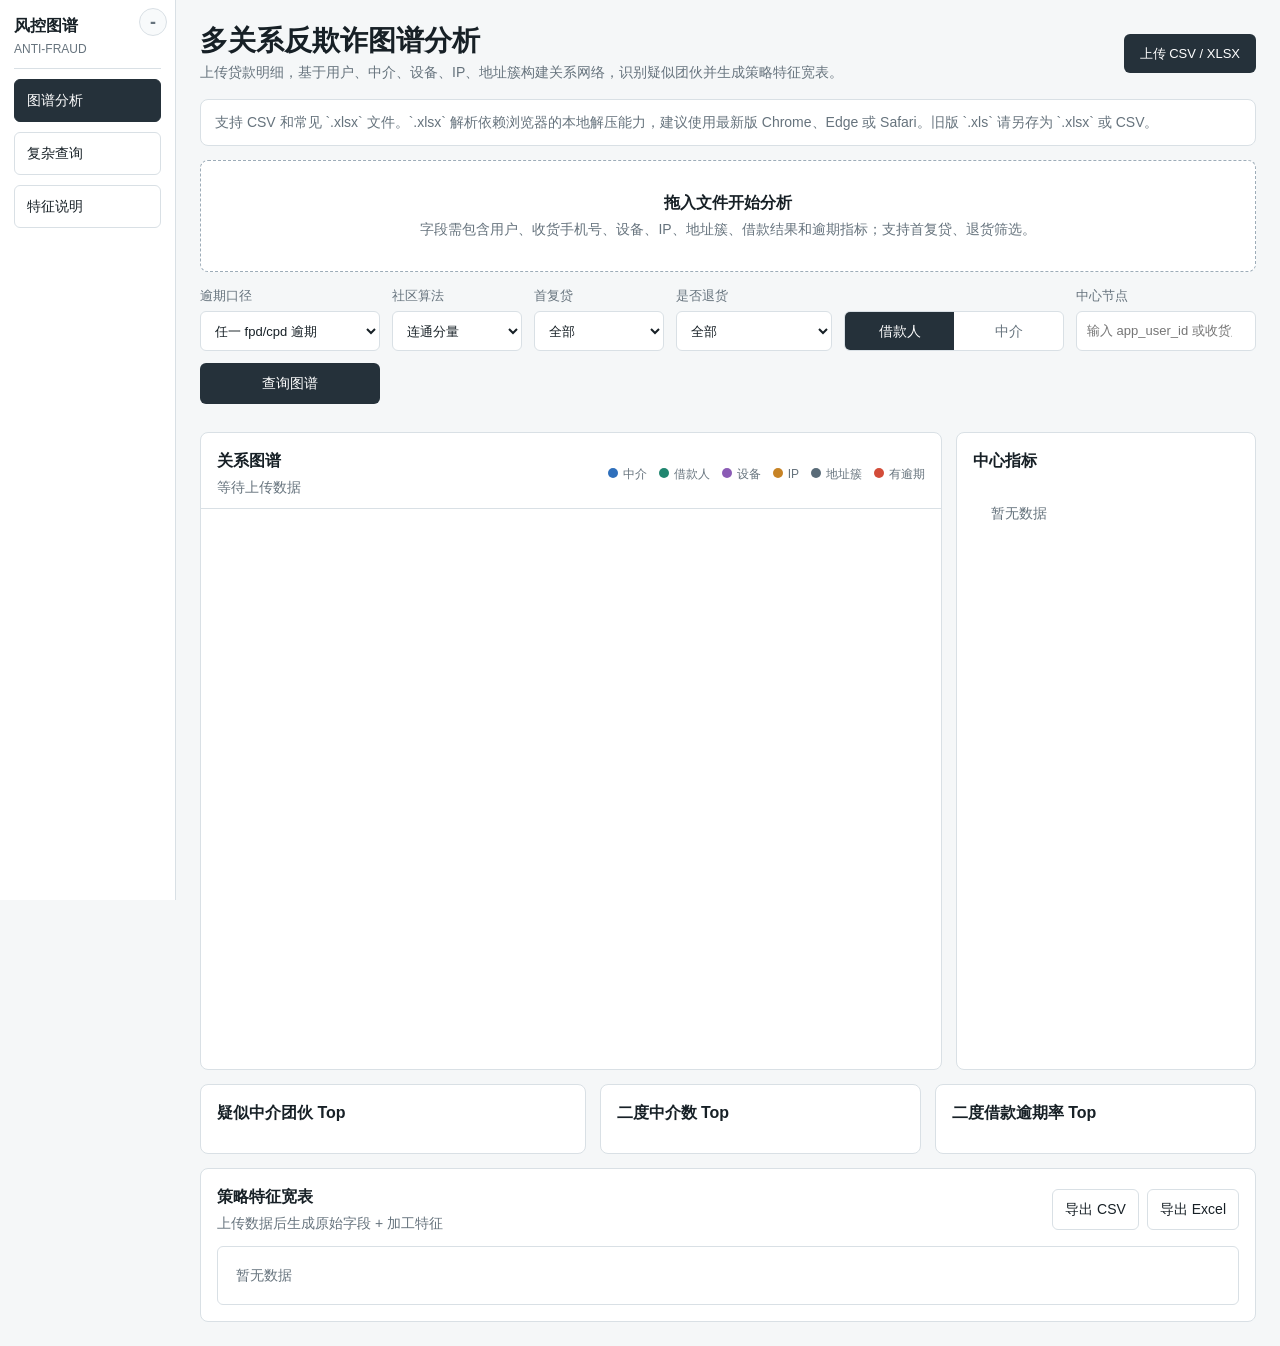
<file: snapshot.html>
<!doctype html>
<html lang="zh-CN">
  <head>
    <meta charset="utf-8" />
    <meta name="viewport" content="width=device-width, initial-scale=1" />
    <title>二度关系风险图谱 - 离线快照版</title>
    <style>
      :root {
        color-scheme: light;
        --bg: #f5f7f8;
        --panel: #ffffff;
        --text: #172026;
        --muted: #66737d;
        --line: #d9e0e5;
        --agent: #2f6fbb;
        --agent-soft: #d9e8fb;
        --borrower: #20866f;
        --borrower-soft: #d9f0e9;
        --risk: #d34c39;
        --risk-soft: #fde3de;
        --ink: #25313a;
      }

      * {
        box-sizing: border-box;
      }

      body {
        margin: 0;
        background: var(--bg);
        color: var(--text);
        font: 14px/1.5 -apple-system, BlinkMacSystemFont, "Segoe UI", sans-serif;
      }

      button,
      input,
      select {
        font: inherit;
      }

      .app-shell {
        display: grid;
        grid-template-columns: 176px minmax(0, 1fr);
        min-height: 100vh;
        padding-left: 0;
      }

      .side-nav {
        position: fixed;
        inset: 0 auto 0 0;
        width: 176px;
        display: grid;
        grid-auto-rows: max-content;
        gap: 10px;
        background: #fff;
        border-right: 1px solid var(--line);
        padding: 14px;
        z-index: 3;
      }

      .side-brand {
        display: grid;
        gap: 2px;
        padding-bottom: 10px;
        border-bottom: 1px solid var(--line);
      }

      .side-brand strong {
        color: var(--text);
        font-size: 16px;
      }

      .side-brand span {
        color: var(--muted);
        font-size: 12px;
      }

      .nav-button {
        border: 1px solid var(--line);
        background: #fff;
        color: var(--text);
        border-radius: 6px;
        padding: 10px 12px;
        cursor: pointer;
        text-align: left;
      }

      .nav-button.active {
        background: var(--ink);
        color: #fff;
        border-color: var(--ink);
      }

      .nav-collapse,
      .nav-expand {
        display: grid;
        place-items: center;
        border: 1px solid var(--line);
        background: #f8fafb;
        color: var(--muted);
        border-radius: 50%;
        width: 28px;
        height: 28px;
        padding: 0;
        cursor: pointer;
        line-height: 1;
        font-size: 18px;
        font-weight: 700;
      }

      .nav-collapse {
        position: absolute;
        right: 8px;
        top: 8px;
      }

      .nav-expand {
        position: fixed;
        left: 12px;
        top: 12px;
        z-index: 4;
        background: var(--ink);
        color: #fff;
        border-color: var(--ink);
      }

      .nav-expand[hidden] {
        display: none;
      }

      .app-shell.nav-hidden {
        grid-template-columns: minmax(0, 1fr);
        padding-left: 0;
      }

      .app-shell.nav-hidden .side-nav {
        display: none;
      }

      .workspace {
        width: 100%;
        max-width: none;
        margin: 0 auto;
        padding: 24px;
      }

      .view {
        display: none;
        grid-column: 2;
      }

      .view.active {
        display: block;
      }

      .app-shell.nav-hidden .view {
        grid-column: 1;
      }

      .app-shell.nav-hidden .workspace {
        padding-left: 64px;
      }

      .topbar {
        display: flex;
        align-items: center;
        justify-content: space-between;
        gap: 20px;
        margin-bottom: 16px;
      }

      h1,
      h2,
      p {
        margin: 0;
      }

      h1 {
        font-size: 28px;
        line-height: 1.2;
      }

      h2 {
        font-size: 16px;
      }

      .topbar p,
      .panel-head p,
      .notice {
        color: var(--muted);
        margin-top: 4px;
      }

      .upload-button,
      .primary {
        border: 0;
        background: var(--ink);
        color: #fff;
        border-radius: 6px;
        padding: 10px 16px;
        cursor: pointer;
        white-space: nowrap;
      }

      .upload-button input {
        display: none;
      }

      .drop-zone {
        display: grid;
        place-items: center;
        min-height: 112px;
        border: 1px dashed #9dacb8;
        border-radius: 8px;
        background: #fff;
        margin-bottom: 14px;
        transition: border-color 0.15s ease, background 0.15s ease;
      }

      .drop-zone.dragging {
        border-color: var(--agent);
        background: #eef6ff;
      }

      .drop-copy {
        display: grid;
        gap: 4px;
        text-align: center;
        color: var(--muted);
        padding: 18px;
      }

      .drop-copy strong {
        color: var(--text);
        font-size: 16px;
      }

      .controls {
        display: grid;
        grid-template-columns: 180px 130px 130px 156px minmax(220px, 1fr) auto;
        gap: 12px;
        align-items: end;
        margin-bottom: 14px;
      }

      label {
        display: grid;
        gap: 6px;
        color: var(--muted);
        font-size: 13px;
      }

      select,
      input {
        width: 100%;
        border: 1px solid var(--line);
        border-radius: 6px;
        background: #fff;
        color: var(--text);
        min-height: 40px;
        padding: 0 10px;
      }

      .segment {
        display: grid;
        grid-template-columns: 1fr 1fr;
        border: 1px solid var(--line);
        border-radius: 6px;
        overflow: hidden;
        background: #fff;
        min-height: 40px;
      }

      .segment button {
        border: 0;
        background: transparent;
        cursor: pointer;
        color: var(--muted);
      }

      .segment button.active {
        background: var(--ink);
        color: #fff;
      }

      .analysis-progress {
        display: grid;
        grid-template-columns: minmax(220px, auto) minmax(240px, 1fr);
        gap: 14px;
        align-items: center;
        background: #fff;
        border: 1px solid var(--line);
        border-radius: 8px;
        padding: 12px 14px;
        margin-bottom: 14px;
      }

      .analysis-progress[hidden] {
        display: none;
      }

      .progress-copy {
        display: grid;
        gap: 2px;
      }

      .progress-copy strong {
        color: var(--text);
        font-size: 14px;
      }

      .progress-copy span {
        color: var(--muted);
        font-size: 12px;
      }

      .progress-track {
        height: 9px;
        overflow: hidden;
        background: #e9eef2;
        border-radius: 999px;
      }

      .progress-track span {
        display: block;
        width: 0%;
        height: 100%;
        background: linear-gradient(90deg, var(--borrower), var(--agent));
        border-radius: inherit;
        transition: width 0.22s ease;
      }

      .summary-grid {
        display: grid;
        grid-template-columns: repeat(6, minmax(120px, 1fr));
        gap: 10px;
        margin-bottom: 14px;
      }

      .summary-card,
      .graph-panel,
      .metric-panel,
      .tables article,
      .notice-box {
        background: var(--panel);
        border: 1px solid var(--line);
        border-radius: 8px;
      }

      .notice-box {
        padding: 12px 14px;
        margin-bottom: 14px;
        color: var(--muted);
      }

      .summary-card {
        padding: 12px;
      }

      .summary-card span {
        display: block;
        color: var(--muted);
        font-size: 12px;
      }

      .summary-card strong {
        display: block;
        font-size: 22px;
        line-height: 1.25;
        margin-top: 4px;
      }

      .summary-card.warning {
        background: var(--risk-soft);
        border-color: #f3b9ae;
      }

      .graph-layout {
        display: grid;
        grid-template-columns: minmax(0, 1fr) 300px;
        gap: 14px;
        margin-bottom: 14px;
      }

      .graph-panel {
        min-height: 620px;
        display: grid;
        grid-template-rows: auto 1fr;
      }

      .panel-head {
        display: flex;
        justify-content: space-between;
        gap: 12px;
        padding: 16px 16px 10px;
        border-bottom: 1px solid var(--line);
      }

      .legend {
        display: flex;
        gap: 12px;
        align-items: center;
        color: var(--muted);
        font-size: 12px;
        white-space: nowrap;
        flex-wrap: wrap;
      }

      .legend i {
        display: inline-block;
        width: 10px;
        height: 10px;
        border-radius: 50%;
        margin-right: 5px;
      }

      .legend-toggle {
        display: inline-flex;
        align-items: center;
        border: 1px solid transparent;
        background: transparent;
        color: var(--muted);
        border-radius: 999px;
        padding: 4px 7px;
        cursor: pointer;
      }

      .legend-toggle.is-off {
        opacity: 0.38;
        border-color: var(--line);
        text-decoration: line-through;
      }

      .agent-dot {
        background: var(--agent);
      }

      .borrower-dot {
        background: var(--borrower);
      }

      .overdue-dot {
        background: var(--risk);
      }

      .device-dot {
        background: #8b5bb5;
      }

      .ip-dot {
        background: #c78325;
      }

      .address-dot {
        background: #596b78;
      }

      .graph-canvas {
        min-height: 560px;
        overflow: hidden;
        touch-action: none;
      }

      .graph-canvas svg {
        width: 100%;
        height: 100%;
        display: block;
        cursor: grab;
      }

      .graph-canvas svg.is-panning {
        cursor: grabbing;
      }

      .graph-node {
        cursor: pointer;
        transition: opacity 0.15s ease;
      }

      .graph-edge {
        transition: opacity 0.15s ease, stroke-width 0.15s ease;
      }

      .graph-node.is-muted,
      .graph-edge.is-muted {
        opacity: 0.12;
      }

      .graph-node.is-highlighted {
        opacity: 1;
      }

      .graph-edge.is-highlighted {
        opacity: 1;
        stroke-width: 3;
      }

      .graph-label {
        font-size: 12px;
        fill: #23313b;
        paint-order: stroke;
        stroke: #fff;
        stroke-width: 4px;
        stroke-linejoin: round;
      }

      .metric-panel {
        padding: 16px;
      }

      .metric-list {
        display: grid;
        gap: 10px;
        margin-top: 12px;
      }

      .metric-item {
        border-bottom: 1px solid var(--line);
        padding-bottom: 9px;
      }

      .metric-item span {
        display: block;
        color: var(--muted);
        font-size: 12px;
      }

      .metric-item strong {
        display: block;
        font-size: 18px;
      }

      .empty {
        color: var(--muted);
        padding: 18px;
      }

      .search-results {
        display: grid;
        gap: 8px;
        margin-top: 16px;
      }

      .search-hit {
        border: 1px solid var(--line);
        background: #fff;
        border-radius: 6px;
        padding: 8px 10px;
        cursor: pointer;
        text-align: left;
      }

      .tables {
        display: grid;
        grid-template-columns: 1.2fr 1fr 1fr;
        gap: 14px;
      }

      .tables article {
        padding: 16px;
        min-width: 0;
      }

      .feature-section {
        background: var(--panel);
        border: 1px solid var(--line);
        border-radius: 8px;
        margin-top: 14px;
        padding: 16px;
      }

      .feature-head {
        display: flex;
        align-items: center;
        justify-content: space-between;
        gap: 16px;
        margin-bottom: 12px;
      }

      .feature-head p {
        color: var(--muted);
        margin-top: 4px;
      }

      .feature-actions {
        display: flex;
        gap: 8px;
      }

      .secondary {
        border: 1px solid var(--line);
        background: #fff;
        color: var(--text);
        border-radius: 6px;
        padding: 9px 12px;
        cursor: pointer;
        white-space: nowrap;
      }

      .feature-table {
        max-height: 480px;
        overflow: auto;
        border: 1px solid var(--line);
        border-radius: 6px;
      }

      .feature-table table {
        min-width: 1800px;
      }

      .feature-table thead th {
        position: sticky;
        top: 0;
        background: #fff;
        z-index: 1;
      }

      .table {
        margin-top: 12px;
        overflow: auto;
      }

      table {
        width: 100%;
        border-collapse: collapse;
        min-width: 520px;
      }

      th,
      td {
        text-align: left;
        border-bottom: 1px solid var(--line);
        padding: 8px 6px;
        white-space: nowrap;
      }

      th {
        color: var(--muted);
        font-size: 12px;
        font-weight: 600;
      }

      tbody tr {
        cursor: pointer;
      }

      tbody tr:hover {
        background: #f2f6f8;
      }

      .toast {
        position: fixed;
        right: 20px;
        bottom: 20px;
        max-width: min(420px, calc(100vw - 40px));
        background: #172026;
        color: #fff;
        border-radius: 8px;
        padding: 12px 14px;
        box-shadow: 0 14px 34px rgba(23, 32, 38, 0.25);
        z-index: 2;
      }

      .guide-view {
        max-width: 1100px;
      }

      .guide-section,
      .guide-grid {
        margin-top: 16px;
      }

      .guide-section {
        background: #fff;
        border: 1px solid var(--line);
        border-radius: 8px;
        padding: 16px;
      }

      .guide-section p,
      .guide-card p {
        color: var(--muted);
      }

      .guide-section ul {
        margin: 12px 0 0;
        padding-left: 18px;
        color: var(--text);
      }

      .guide-grid {
        display: grid;
        grid-template-columns: repeat(2, minmax(0, 1fr));
        gap: 14px;
      }

      .guide-card {
        background: #fff;
        border: 1px solid var(--line);
        border-radius: 8px;
        padding: 16px;
      }

      .guide-card dl {
        display: grid;
        grid-template-columns: minmax(180px, 220px) minmax(0, 1fr);
        gap: 8px 12px;
        margin: 12px 0 0;
      }

      .guide-card dt {
        color: var(--text);
        font-weight: 600;
      }

      .guide-card dd {
        margin: 0;
        color: var(--muted);
      }

      .query-panel,
      .query-section {
        background: #fff;
        border: 1px solid var(--line);
        border-radius: 8px;
        padding: 16px;
        margin-bottom: 16px;
      }

      .query-filters {
        display: grid;
        grid-template-columns: repeat(3, minmax(160px, 1fr));
        gap: 12px;
        margin-bottom: 14px;
      }

      .query-inputs {
        display: grid;
        grid-template-columns: repeat(2, minmax(0, 1fr));
        gap: 12px;
      }

      textarea {
        width: 100%;
        min-height: 86px;
        border: 1px solid var(--line);
        border-radius: 6px;
        background: #fff;
        color: var(--text);
        padding: 10px;
        resize: vertical;
        font: inherit;
      }

      .query-actions {
        display: flex;
        gap: 10px;
        justify-content: flex-end;
        margin-top: 14px;
      }

      .query-summary {
        margin-bottom: 16px;
      }

      .query-hit-details {
        display: grid;
        gap: 10px;
        color: var(--text);
      }

      .query-hit-row {
        display: grid;
        grid-template-columns: 180px minmax(0, 1fr);
        gap: 12px;
        border-top: 1px solid var(--line);
        padding-top: 10px;
      }

      .query-hit-row:first-child {
        border-top: 0;
        padding-top: 0;
      }

      .query-hit-row span {
        color: var(--muted);
      }

      .miss-list {
        display: flex;
        flex-wrap: wrap;
        gap: 6px;
        margin-top: 6px;
      }

      .miss-list code {
        background: #f2f6f8;
        border: 1px solid var(--line);
        border-radius: 999px;
        color: var(--text);
        padding: 3px 8px;
      }

      .page-size-label {
        align-items: center;
        grid-template-columns: auto 92px;
        min-width: 132px;
      }

      .pagination {
        display: flex;
        align-items: center;
        justify-content: flex-end;
        gap: 8px;
        margin-top: 12px;
        color: var(--muted);
      }

      .pagination button {
        border: 1px solid var(--line);
        background: #fff;
        border-radius: 6px;
        color: var(--text);
        cursor: pointer;
        padding: 7px 10px;
      }

      .pagination button:disabled {
        cursor: not-allowed;
        opacity: 0.45;
      }

      @media (max-width: 980px) {
        .app-shell {
          grid-template-columns: 1fr;
          padding-left: 0;
        }

        .side-nav {
          position: static;
          width: auto;
          grid-template-columns: 1fr 1fr;
          border-right: 0;
          border-bottom: 1px solid var(--line);
          padding: 12px 16px;
        }

        .side-brand {
          grid-column: 1 / -1;
        }

        .nav-collapse,
        .nav-expand {
          display: none;
        }

        .workspace {
          padding: 16px;
        }

        .view {
          grid-column: 1;
        }

        .topbar,
        .panel-head {
          align-items: stretch;
          flex-direction: column;
        }

        .controls,
        .query-filters,
        .query-inputs,
        .graph-layout,
        .tables,
        .analysis-progress,
        .summary-grid,
        .guide-grid {
          grid-template-columns: 1fr;
        }

        .graph-panel {
          min-height: 520px;
        }

        .graph-canvas {
          min-height: 460px;
        }
      }
    </style>
  </head>
  <body>
    <main class="app-shell">
      <aside class="side-nav" aria-label="页面导航">
        <div class="side-brand">
          <strong>风控图谱</strong>
          <span>ANTI-FRAUD</span>
        </div>
        <button id="navToggle" class="nav-collapse" type="button" aria-label="隐藏导航">-</button>
        <button class="nav-button active" type="button" data-view="graphView">图谱分析</button>
        <button class="nav-button" type="button" data-view="complexQuery">复杂查询</button>
        <button class="nav-button" type="button" data-view="featureGuide">特征说明</button>
      </aside>
      <button id="navExpand" class="nav-expand" type="button" aria-label="显示导航" hidden>+</button>

      <section id="graphView" class="workspace view active">
        <header class="topbar">
          <div>
            <h1>多关系反欺诈图谱分析</h1>
            <p>上传贷款明细，基于用户、中介、设备、IP、地址簇构建关系网络，识别疑似团伙并生成策略特征宽表。</p>
          </div>
          <label class="upload-button">
            <input id="fileInput" type="file" accept=".csv,.xlsx" />
            上传 CSV / XLSX
          </label>
        </header>

        <section class="notice-box">
          支持 CSV 和常见 `.xlsx` 文件。`.xlsx` 解析依赖浏览器的本地解压能力，建议使用最新版 Chrome、Edge 或 Safari。旧版 `.xls` 请另存为 `.xlsx` 或 CSV。
        </section>

        <section id="dropZone" class="drop-zone">
          <div class="drop-copy">
            <strong>拖入文件开始分析</strong>
            <span>字段需包含用户、收货手机号、设备、IP、地址簇、借款结果和逾期指标；支持首复贷、退货筛选。</span>
          </div>
        </section>

        <section class="controls">
          <label>
            逾期口径
            <select id="overdueBasis">
              <option value="any">任一 fpd/cpd 逾期</option>
              <option value="fpd1">fpd1</option>
              <option value="fpd3">fpd3</option>
              <option value="fpd7">fpd7</option>
              <option value="fpd10">fpd10</option>
              <option value="fpd30">fpd30</option>
              <option value="cpd1">cpd1</option>
              <option value="cpd7">cpd7</option>
              <option value="cpd10">cpd10</option>
              <option value="cpd30">cpd30</option>
              <option value="spd10">spd10</option>
              <option value="spd30">spd30</option>
              <option value="tpd10">tpd10</option>
              <option value="tpd30">tpd30</option>
            </select>
          </label>
          <label>
            社区算法
            <select id="communityMethod">
              <option value="connected_components">连通分量</option>
              <option value="louvain">Louvain</option>
              <option value="leiden">Leiden</option>
            </select>
          </label>
          <label>
            首复贷
            <select id="reloanFilter">
              <option value="all">全部</option>
            </select>
          </label>
          <label>
            是否退货
            <select id="returnFilter">
              <option value="all">全部</option>
              <option value="0">未退货 / 0</option>
              <option value="1">已退货 / 1</option>
            </select>
          </label>
          <div class="segment" role="group" aria-label="中心节点类型">
            <button id="borrowerMode" class="active" type="button">借款人</button>
            <button id="agentMode" type="button">中介</button>
          </div>
          <label class="search-label">
            中心节点
            <input id="centerInput" type="search" placeholder="输入 app_user_id 或收货人手机号后回车" autocomplete="off" />
          </label>
          <button id="queryButton" class="primary" type="button">查询图谱</button>
        </section>

        <section id="analysisProgress" class="analysis-progress" aria-live="polite" hidden>
          <div class="progress-copy">
            <strong id="progressTitle">准备分析</strong>
            <span id="progressText">等待任务开始</span>
          </div>
          <div class="progress-track" role="progressbar" aria-valuemin="0" aria-valuemax="100" aria-valuenow="0">
            <span id="progressBar"></span>
          </div>
        </section>

        <section id="summaryCards" class="summary-grid"></section>

        <section class="graph-layout">
          <div class="graph-panel">
            <div class="panel-head">
              <div>
                <h2>关系图谱</h2>
                <p id="graphSubtitle">等待上传数据</p>
              </div>
              <div class="legend">
                <span><i class="agent-dot"></i>中介</span>
                <span><i class="borrower-dot"></i>借款人</span>
                <span><i class="device-dot"></i>设备</span>
                <span><i class="ip-dot"></i>IP</span>
                <span><i class="address-dot"></i>地址簇</span>
                <span><i class="overdue-dot"></i>有逾期</span>
              </div>
            </div>
            <div id="graphCanvas" class="graph-canvas"></div>
          </div>

          <aside class="metric-panel">
            <h2>中心指标</h2>
            <div id="centerMetrics" class="metric-list empty">暂无数据</div>
            <div id="searchResults" class="search-results"></div>
          </aside>
        </section>

        <section class="tables">
          <article>
            <h2>疑似中介团伙 Top</h2>
            <div id="communityTable" class="table"></div>
          </article>
          <article>
            <h2>二度中介数 Top</h2>
            <div id="agentTable" class="table"></div>
          </article>
          <article>
            <h2>二度借款逾期率 Top</h2>
            <div id="borrowerTable" class="table"></div>
          </article>
        </section>

        <section class="feature-section">
          <div class="feature-head">
            <div>
              <h2>策略特征宽表</h2>
              <p id="featureSubtitle">上传数据后生成原始字段 + 加工特征</p>
            </div>
            <div class="feature-actions">
              <button id="exportCsvButton" class="secondary" type="button">导出 CSV</button>
              <button id="exportExcelButton" class="secondary" type="button">导出 Excel</button>
            </div>
          </div>
          <div id="featureTable" class="feature-table empty">暂无数据</div>
        </section>
      </section>

      <section id="featureGuide" class="workspace view guide-view" hidden>
        <header class="topbar">
          <div>
            <h1>特征说明</h1>
            <p>策略特征宽表中新加工字段的计算口径。</p>
          </div>
        </header>

        <section class="guide-section">
          <h2>通用口径</h2>
          <p>以下说明以宽表当前行为准：U 为当前行 app_user_id，A 为当前行 consigneeMobileId，C 为 addr_cluster_id，D 为 device_id，P 为 ip。</p>
          <ul>
            <li>申请笔数类字段统计筛选后的全量申请行。</li>
            <li>贷款笔数和坏账率类字段只统计 final_result=30 的通过样本。</li>
            <li>坏账率 = 通过样本中逾期笔数 / 通过样本总笔数。</li>
            <li>所有坏账率类字段的逾期判断都跟随页面“逾期口径”下拉框，例如选择 fpd1 就按 fpd1 判断逾期，选择 cpd7 就按 cpd7 判断逾期。</li>
            <li>关联人数、关联设备数、关联 IP 数、关联地址簇数均为去重计数。</li>
          </ul>
        </section>

        <section class="guide-grid">
          <article class="guide-card">
            <h2>实体维度</h2>
            <dl>
              <dt>收货人手机号关联人数/设备数/ip数/地址簇数</dt><dd>A 关联过的用户、设备、IP、地址簇去重数量。</dd>
              <dt>收货人手机号坏账率</dt><dd>A 关联记录中通过且逾期的笔数 / A 关联记录中通过笔数。</dd>
              <dt>地址簇相关字段</dt><dd>以 C 聚合，统计去重地址、用户、中介、设备、IP、申请笔数和坏账率。</dd>
              <dt>设备相关字段</dt><dd>以 D 聚合，统计去重用户、地址簇、中介、申请笔数和坏账率。</dd>
              <dt>IP相关字段</dt><dd>以 P 聚合，统计去重用户、设备、申请笔数和坏账率。</dd>
              <dt>借款人一度中介数/贷款笔数/坏账率</dt><dd>以 U 聚合，统计直接中介数、通过贷款笔数和通过样本坏账率。</dd>
            </dl>
          </article>

          <article class="guide-card">
            <h2>二度关系</h2>
            <dl>
              <dt>二度借款人数</dt><dd>U 的一度中介关联过的其他 app_user_id 去重数，去掉 U 自己。</dd>
              <dt>二度中介数</dt><dd>A 的一度借款人关联过的其他 consigneeMobileId 去重数，去掉 A 自己。</dd>
              <dt>二度设备数/ip数/地址簇数</dt><dd>U 的二度借款人集合下所有记录中的设备、IP、地址簇去重数。</dd>
              <dt>二度申请人数/申请笔数</dt><dd>U 的二度借款人集合中有申请记录的去重人数，以及对应全量申请行数。</dd>
              <dt>二度贷款笔数/坏账率</dt><dd>U 的二度借款人集合中 final_result=30 的笔数，以及其中逾期笔数占比。</dd>
            </dl>
          </article>

          <article class="guide-card">
            <h2>共享用户中介投影</h2>
            <p>两个中介共享同一个 app_user_id 时连边，边权就是这两个中介共享的去重借款人数。</p>
            <dl>
              <dt>节点度数(共享用户)</dt><dd>A 直接连接的其他中介数量。</dd>
              <dt>加权度数(共享用户)</dt><dd>A 连到的每一条边权相加，边权 = A 与对应中介共同关联的去重 app_user_id 数。</dd>
              <dt>PageRank分数(共享用户)</dt><dd>A 在共享用户中介投影图上的 PageRank。</dd>
              <dt>中介中心性(共享用户)</dt><dd>A 在共享用户中介投影图上的介数中心性：BC(A)=Σσ(s,t|A)/σ(s,t)，再除以 (n-1)*(n-2) 归一化；衡量 A 是否位于其他中介之间的最短路径上。</dd>
              <dt>连通子图大小/社区id(共享用户)</dt><dd>A 所在共享用户连通分量的中介数量和 ID。</dd>
            </dl>
          </article>

          <article class="guide-card">
            <h2>连通分量关系图</h2>
            <p>两个中介通过共享用户、设备、IP、地址簇计算关系；设备/IP/地址簇比较两个中介各自名下直接申请记录的属性集合交集，不要求必须共享借款人。</p>
            <dl>
              <dt>仅首贷或复贷</dt><dd>共享Device >= 1，或共享User >= 1，或共享IP >= 2 且 IP人数 <= 20，或共享Addr >= 1。</dd>
              <dt>全部数据</dt><dd>共享Device >= 1，或共享User >= 2，或共享IP >= 2 且 IP人数 <= 50，或共享Addr >= 1。</dd>
              <dt>节点度数(连通分量关系)</dt><dd>A 在过滤后关系图上直接连接的其他中介数量。</dd>
              <dt>加权度数(连通分量关系)</dt><dd>A 连到的每一条边权相加，边权 = 共享User*1.0 + 共享Device*1.2 + 共享IP*0.8 + 共享Addr*1.0。</dd>
              <dt>PageRank分数/中介中心性(连通分量关系)</dt><dd>A 在过滤后关系图上的 PageRank 和介数中心性。</dd>
              <dt>连通子图大小/社区id(连通分量关系)</dt><dd>A 所在过滤后中介连通分量的规模和 ID。</dd>
            </dl>
          </article>

          <article class="guide-card">
            <h2>单类关系中介投影</h2>
            <dl>
              <dt>节点度数(共享设备)</dt><dd>A 在共享设备图上直接连接的其他中介数量。</dd>
              <dt>加权度数(共享设备)</dt><dd>A 连到的每一条边权相加，边权 = A 与对应中介各自名下直接申请记录的去重 device_id 集合交集数量。</dd>
              <dt>节点度数(共享IP)</dt><dd>A 在共享 IP 图上直接连接的其他中介数量。</dd>
              <dt>加权度数(共享IP)</dt><dd>A 连到的每一条边权相加，边权 = A 与对应中介各自名下直接申请记录的去重 ip 集合交集数量。</dd>
              <dt>节点度数(共享地址簇)</dt><dd>A 在共享地址簇图上直接连接的其他中介数量。</dd>
              <dt>加权度数(共享地址簇)</dt><dd>A 连到的每一条边权相加，边权 = A 与对应中介各自名下直接申请记录的去重 addr_cluster_id 集合交集数量。</dd>
            </dl>
          </article>

          <article class="guide-card">
            <h2>多关系中介投影</h2>
            <p>多关系边权 = 1.0 * 共享用户数 + 1.2 * 共享设备数 + 0.8 * 共享 IP 数 + 1.0 * 共享地址簇数；设备/IP/地址簇使用中介名下直接申请记录口径。</p>
            <dl>
              <dt>节点度数(多关系)</dt><dd>A 在多关系图上直接连接的其他中介数量。</dd>
              <dt>加权度数(多关系)</dt><dd>A 连到的每一条边权相加，边权 = 1.0 * 共享用户数 + 1.2 * 共享设备数 + 0.8 * 共享 IP 数 + 1.0 * 共享地址簇数。</dd>
              <dt>PageRank分数(多关系)</dt><dd>A 在多关系图上的 PageRank。</dd>
              <dt>中介中心性(多关系)</dt><dd>A 在多关系图上的介数中心性。</dd>
              <dt>连通子图大小/社区id(多关系)</dt><dd>A 所在多关系连通分量的中介数量和 ID。</dd>
            </dl>
          </article>

          <article class="guide-card">
            <h2>边权与 PageRank</h2>
            <dl>
              <dt>Agent 多关系边权</dt><dd>1.0 * 共享用户数 + 1.2 * 共享设备数 + 0.8 * 共享 IP 数 + 1.0 * 共享地址簇数；共享设备/IP/地址簇来自两个中介各自名下直接申请记录的属性集合交集。</dd>
              <dt>User 同构图边权</dt><dd>1.0 * 共享中介数 + 1.2 * 共享设备数 + 0.8 * 共享 IP 数 + 1.0 * 共享地址簇数。</dd>
              <dt>PageRank 公式</dt><dd>PR(v) = (1-d)/N + d*Dangling/N + d*Σ PR(u)*w(u,v)/Σw(u,x)，d=0.85，迭代 40 轮。</dd>
              <dt>符号说明</dt><dd>N 为节点数，w 为边权，Dangling 为无出边节点 PageRank 之和。</dd>
            </dl>
          </article>

          <article class="guide-card">
            <h2>社区特征</h2>
            <p>连通分量时社区字段带 (Agent) 后缀，表示过滤后中介关系图社区；Louvain / Leiden 时社区字段带 (User) 后缀，表示用户同构图社区，并额外生成未过滤 Agent-Agent 多关系图社区字段。</p>
            <dl>
              <dt>...(Agent)</dt><dd>中介社区字段。连通分量默认输出这组字段；选择 Louvain / Leiden 时，也会额外输出基于未过滤 Agent-Agent 多关系图的这组字段。</dd>
              <dt>...(User)</dt><dd>用户社区字段。选择 Louvain / Leiden 时输出，来自用户同构图社区。</dd>
              <dt>社区规模</dt><dd>(Agent) 为社区中介数；(User) 为用户社区借款人数。</dd>
              <dt>社区借款人数/贷款笔数/坏账率</dt><dd>社区覆盖用户数、通过贷款笔数和通过样本坏账率。</dd>
              <dt>社区设备/ip/地址密度</dt><dd>社区内部节点两两共享对应属性形成的边数 / 理论最大边数。</dd>
              <dt>社区共享借款人数</dt><dd>(Agent) 为社区内被至少两个中介共享的借款人数；(User) 当前为 0。</dd>
              <dt>社区风险分</dt><dd>由坏账率、网络密度、设备/IP/地址密度等组合得到的解释性排序分。</dd>
              <dt>Agent 风险分</dt><dd>min(100, round(坏账率*55 + 网络密度*20 + min(共享借款人占比,1)*15 + min(中介数/10,1)*10, 2))。</dd>
              <dt>User 风险分</dt><dd>min(100, round(坏账率*55 + 用户网络密度*15 + 设备密度*10 + IP密度*10 + 地址密度*10, 2))。</dd>
            </dl>
          </article>
        </section>
      </section>

      <section id="complexQuery" class="workspace view query-view" hidden>
        <header class="topbar">
          <div>
            <h1>复杂查询</h1>
            <p>按多个用户、中介、设备、IP、地址簇批量命中上传明细，辅助校验实体覆盖和原始行。</p>
          </div>
        </header>

        <section class="query-panel">
          <div class="query-filters">
            <label>
              首复贷
              <select id="queryReloanFilter">
                <option value="all">全部</option>
              </select>
            </label>
            <label>
              是否退货
              <select id="queryReturnFilter">
                <option value="all">全部</option>
              </select>
            </label>
            <label>
              借款结果
              <select id="queryFinalResultFilter">
                <option value="all">全部</option>
              </select>
            </label>
          </div>

          <div class="query-inputs">
            <label>
              用户 app_user_id
              <textarea id="queryBorrowerValues" rows="3" placeholder="多个值用 | 分隔"></textarea>
            </label>
            <label>
              收货手机号 consigneeMobileId
              <textarea id="queryAgentValues" rows="3" placeholder="多个值用 | 分隔"></textarea>
            </label>
            <label>
              设备 device_id
              <textarea id="queryDeviceValues" rows="3" placeholder="多个值用 | 分隔"></textarea>
            </label>
            <label>
              IP
              <textarea id="queryIpValues" rows="3" placeholder="多个值用 | 分隔"></textarea>
            </label>
            <label>
              地址簇 addr_cluster_id
              <textarea id="queryAddrValues" rows="3" placeholder="多个值用 | 分隔"></textarea>
            </label>
          </div>

          <div class="query-actions">
            <button id="runComplexQuery" class="primary" type="button">查询</button>
            <button id="clearComplexQuery" class="secondary" type="button">清空查询</button>
          </div>
        </section>

        <section id="querySummary" class="summary-grid query-summary"></section>

        <section class="query-section">
          <div class="feature-head">
            <div>
              <h2>输入命中情况</h2>
              <p id="queryHitSubtitle">输入多个值后查询，页面会展示命中值数量和未命中值。</p>
            </div>
          </div>
          <div id="queryHitDetails" class="query-hit-details empty">暂无查询</div>
        </section>

        <section class="query-section">
          <div class="feature-head">
            <div>
              <h2>命中明细表</h2>
              <p id="queryTableSubtitle">展示上传文件原始列对应的命中行。</p>
            </div>
            <label class="page-size-label">
              每页
              <select id="queryPageSize">
                <option value="20">20</option>
                <option value="50">50</option>
                <option value="100">100</option>
              </select>
            </label>
          </div>
          <div id="queryResultTable" class="feature-table empty">暂无查询</div>
          <div id="queryPagination" class="pagination"></div>
        </section>
      </section>
    </main>

    <script>
      const REQUIRED_COLUMNS = new Set([
        "loan_task_id",
        "apply_time",
        "final_result",
        "reloan_flag",
        "return_flag",
        "app_key",
        "app_user_id",
        "consigneeMobileId",
        "ip",
        "device_id",
        "receiverAddr",
        "addr_cluster_id",
        "fpd1",
        "fpd3",
        "fpd10",
        "fpd30",
        "cpd1",
        "cpd7",
        "cpd10",
        "cpd30",
        "spd10",
        "spd30",
        "tpd10",
        "tpd30",
      ]);
      const OVERDUE_FIELDS = ["fpd1", "fpd3", "fpd7", "fpd10", "fpd30", "cpd1", "cpd7", "cpd10", "cpd30", "spd10", "spd30", "tpd10", "tpd30"];
      const AGENT_COL = "收货人手机号";
      const BORROWER_COL = "借款人手机号";
      const ADDRESS_COL = "收货人地址";
      const ADDR_CLUSTER_COL = "addr_clusterid";
      const DEVICE_COL = "设备号";
      const IP_COL = "ip";
      const RELOAN_COL = "reloan_flag";
      const RETURN_COL = "return_flag";
      const FINAL_RESULT_COL = "final_result";
      const FUNDED_RESULT = "30";
      const FIELD_ALIASES = {
        [AGENT_COL]: [AGENT_COL, "consigneeMobileId"],
        [BORROWER_COL]: [BORROWER_COL, "app_user_id"],
        [ADDRESS_COL]: [ADDRESS_COL, "receiverAddr", "consigneeAddr"],
        [ADDR_CLUSTER_COL]: [ADDR_CLUSTER_COL, "addr_cluster_id"],
        [DEVICE_COL]: [DEVICE_COL, "device_id"],
        [IP_COL]: [IP_COL],
        [RELOAN_COL]: [RELOAN_COL],
        [RETURN_COL]: [RETURN_COL],
        [FINAL_RESULT_COL]: [FINAL_RESULT_COL],
      };

      const state = {
        graph: null,
        centerType: "borrower",
        centerId: "",
        overdueBasis: "any",
        communityMethod: "connected_components",
        reloanFilter: "all",
        returnFilter: "all",
        lastRows: null,
        lastFileName: "",
        currentGraph: null,
        featureTable: { columns: [], rows: [] },
        complexQuery: { columns: [], rows: [], summary: {}, input_counts: {}, matched_value_counts: {}, unmatched_values: {}, page: 1, pageSize: 20 },
      };
      const graphHiddenTypes = new Set();

      const fileInput = document.querySelector("#fileInput");
      const dropZone = document.querySelector("#dropZone");
      const overdueBasis = document.querySelector("#overdueBasis");
      const communityMethod = document.querySelector("#communityMethod");
      const reloanFilter = document.querySelector("#reloanFilter");
      const returnFilter = document.querySelector("#returnFilter");
      const borrowerMode = document.querySelector("#borrowerMode");
      const agentMode = document.querySelector("#agentMode");
      const centerInput = document.querySelector("#centerInput");
      const queryButton = document.querySelector("#queryButton");
      const exportCsvButton = document.querySelector("#exportCsvButton");
      const exportExcelButton = document.querySelector("#exportExcelButton");
      const analysisProgress = document.querySelector("#analysisProgress");
      const progressTitle = document.querySelector("#progressTitle");
      const progressText = document.querySelector("#progressText");
      const progressBar = document.querySelector("#progressBar");
      const navButtons = document.querySelectorAll(".nav-button");
      const views = document.querySelectorAll(".view");
      const appShell = document.querySelector(".app-shell");
      const navToggle = document.querySelector("#navToggle");
      const navExpand = document.querySelector("#navExpand");
      const queryReloanFilter = document.querySelector("#queryReloanFilter");
      const queryReturnFilter = document.querySelector("#queryReturnFilter");
      const queryFinalResultFilter = document.querySelector("#queryFinalResultFilter");
      const queryBorrowerValues = document.querySelector("#queryBorrowerValues");
      const queryAgentValues = document.querySelector("#queryAgentValues");
      const queryDeviceValues = document.querySelector("#queryDeviceValues");
      const queryIpValues = document.querySelector("#queryIpValues");
      const queryAddrValues = document.querySelector("#queryAddrValues");
      const runComplexQueryButton = document.querySelector("#runComplexQuery");
      const clearComplexQueryButton = document.querySelector("#clearComplexQuery");
      const queryPageSize = document.querySelector("#queryPageSize");
      let progressHideTimer = 0;

      navButtons.forEach((button) => {
        button.addEventListener("click", () => switchView(button.dataset.view));
      });
      navToggle?.addEventListener("click", () => setNavHidden(true));
      navExpand?.addEventListener("click", () => setNavHidden(false));

      fileInput.addEventListener("change", () => {
        if (fileInput.files[0]) analyzeFile(fileInput.files[0]);
      });

      dropZone.addEventListener("dragover", (event) => {
        event.preventDefault();
        dropZone.classList.add("dragging");
      });

      dropZone.addEventListener("dragleave", () => dropZone.classList.remove("dragging"));

      dropZone.addEventListener("drop", (event) => {
        event.preventDefault();
        dropZone.classList.remove("dragging");
        if (event.dataTransfer.files[0]) analyzeFile(event.dataTransfer.files[0]);
      });

      overdueBasis.addEventListener("change", () => {
        state.overdueBasis = overdueBasis.value;
        if (state.lastRows) void analyzeRows(state.lastRows);
      });

      communityMethod?.addEventListener("change", () => {
        state.communityMethod = communityMethod.value;
        if (state.lastRows) void analyzeRows(state.lastRows);
      });

      reloanFilter?.addEventListener("change", () => {
        state.reloanFilter = reloanFilter.value;
        if (state.lastRows) void analyzeRows(state.lastRows);
      });

      returnFilter?.addEventListener("change", () => {
        state.returnFilter = returnFilter.value;
        if (state.lastRows) void analyzeRows(state.lastRows);
      });

      borrowerMode.addEventListener("click", () => setCenterType("borrower"));
      agentMode.addEventListener("click", () => setCenterType("agent"));
      queryButton.addEventListener("click", queryGraph);
      centerInput.addEventListener("keydown", (event) => {
        if (event.key === "Enter") queryGraph();
      });
      centerInput.addEventListener("input", debounce(searchCenters, 240));
      exportCsvButton?.addEventListener("click", () => exportFeatureTable("csv"));
      exportExcelButton?.addEventListener("click", () => exportFeatureTable("xls"));
      runComplexQueryButton?.addEventListener("click", runComplexQuery);
      clearComplexQueryButton?.addEventListener("click", clearComplexQuery);
      queryPageSize?.addEventListener("change", () => {
        state.complexQuery.pageSize = Number(queryPageSize.value) || 20;
        state.complexQuery.page = 1;
        renderComplexQueryResult();
      });

      async function analyzeFile(file) {
        showProgress(6, "读取文件", "正在解析本地 CSV / Excel");
        showToast("正在读取文件...");
        try {
          const rows = await parseUploadedFile(file);
          if (state.lastFileName && state.lastFileName !== file.name) {
            state.reloanFilter = "all";
            if (reloanFilter) reloanFilter.value = "all";
          }
          state.lastFileName = file.name;
          state.lastRows = rows;
          updateFilterOptions(rows);
          await analyzeRows(rows);
          showToast("分析完成");
        } catch (error) {
          hideProgress();
          showToast(error.message || String(error));
        }
      }

      async function analyzeRows(rows) {
        try {
          showProgress(12, "筛选数据", "正在应用逾期口径、首复贷和退货筛选");
          await nextFrame();
          const graph = new RiskGraph(filterRows(rows, state.reloanFilter, state.returnFilter), state.overdueBasis, state.reloanFilter);
          state.graph = graph;
          showProgress(30, "选择中心节点", "正在计算默认中心和基础指标");
          await nextFrame();
          const [centerType, centerId] = graph.defaultCenter(state.overdueBasis);
          state.centerType = centerType;
          state.centerId = centerId;
          setCenterType(centerType);
          centerInput.value = centerId;
          const summary = graph.summary(state.overdueBasis, state.communityMethod);
          summary.uploaded_row_count = rows.length;
          summary.analyzed_row_count = graph.rows.length;
          renderSummary(summary);
          showProgress(50, "识别社区", "正在计算团伙/社区与 Top 列表");
          await nextFrame();
          renderCommunityTable(graph.communities(state.communityMethod, state.overdueBasis));
          renderAgentTable(graph.topAgents());
          renderBorrowerTable(graph.topBorrowers(state.overdueBasis));
          showProgress(72, "生成宽表", "正在加工导出特征");
          await nextFrame();
          state.featureTable = graph.featureTable(state.overdueBasis, state.communityMethod);
          renderFeatureTable(state.featureTable);
          showProgress(90, "渲染图谱", "正在刷新关系图和中心指标");
          await nextFrame();
          const graphData = graph.graph(centerType, centerId, state.overdueBasis);
          renderGraph(graphData);
          renderMetrics(graphData);
          completeProgress("分析完成");
        } catch (error) {
          hideProgress();
          showToast(error.message || String(error));
        }
      }

      function queryGraph() {
        if (!state.graph) {
          showToast("请先上传数据文件");
          return;
        }
        const centerId = normalizePhone(centerInput.value);
        if (!centerId) {
          showToast("请输入中心节点");
          return;
        }
        state.centerId = centerId;
        const result = state.graph.graph(state.centerType, centerId, state.overdueBasis);
        renderGraph(result);
        renderMetrics(result);
      }

      function searchCenters() {
        if (!state.graph) return;
        const query = centerInput.value.trim();
        const container = document.querySelector("#searchResults");
        if (!query) {
          container.innerHTML = "";
          return;
        }
        const response = state.graph.search(query);
        const hits = [...response.borrowers, ...response.agents].slice(0, 8);
        container.innerHTML = hits.map((hit) => `
          <button class="search-hit" type="button" data-type="${hit.type}" data-id="${hit.id}">
            ${hit.type === "agent" ? "中介" : "借款人"} ${escapeHtml(hit.label)}
          </button>
        `).join("");
        container.querySelectorAll("button").forEach((button) => {
          button.addEventListener("click", () => {
            setCenterType(button.dataset.type);
            centerInput.value = button.dataset.id;
            queryGraph();
          });
        });
      }

      function setCenterType(type) {
        state.centerType = type;
        borrowerMode.classList.toggle("active", type === "borrower");
        agentMode.classList.toggle("active", type === "agent");
      }

      function switchView(viewId) {
        navButtons.forEach((button) => button.classList.toggle("active", button.dataset.view === viewId));
        views.forEach((view) => {
          const isActive = view.id === viewId;
          view.classList.toggle("active", isActive);
          view.hidden = !isActive;
        });
      }

      switchView("graphView");

      function setNavHidden(hidden) {
        appShell?.classList.toggle("nav-hidden", hidden);
        if (navExpand) navExpand.hidden = !hidden;
      }

      class RiskGraph {
        constructor(rows, overdueBasis = "any", reloanFilter = "all") {
          this.rows = rows;
          this.overdueBasis = overdueBasis;
          this.reloanFilter = normalizeValue(reloanFilter || "all");
          this.agentToBorrowers = new Map();
          this.agentDirectAttributes = new Map();
          this.borrowerToAgents = new Map();
          this.loansByBorrower = new Map();
          this.loanRows = [];
          this.skippedRows = 0;
          this.sourceColumns = rows[0] ? Object.keys(rows[0]) : [];
          this.columns = [...new Set(rows.flatMap((row) => Object.keys(row)))].sort();
          this.agentRelationCountsCache = new Map();
          this.build();
        }

        build() {
          for (const row of this.rows) {
            const aliasedRow = applyAliases(row);
            const agentId = normalizePhone(getField(aliasedRow, AGENT_COL));
            const borrowerId = normalizePhone(getField(aliasedRow, BORROWER_COL));
            if (!agentId || !borrowerId) {
              this.skippedRows += 1;
              continue;
            }
            const cleanRow = {
              ...aliasedRow,
              [AGENT_COL]: agentId,
              [BORROWER_COL]: borrowerId,
              [DEVICE_COL]: normalizeValue(getField(aliasedRow, DEVICE_COL)),
              [IP_COL]: normalizeValue(getField(aliasedRow, IP_COL)),
              [ADDRESS_COL]: normalizeValue(getField(aliasedRow, ADDRESS_COL)),
              [ADDR_CLUSTER_COL]: normalizeValue(getField(aliasedRow, ADDR_CLUSTER_COL)),
              [RELOAN_COL]: normalizeValue(getField(aliasedRow, RELOAN_COL)),
              [RETURN_COL]: normalizeValue(getField(aliasedRow, RETURN_COL)),
            };
            addToSetMap(this.agentToBorrowers, agentId, borrowerId);
            addToSetMap(this.borrowerToAgents, borrowerId, agentId);
            addToListMap(this.loansByBorrower, borrowerId, cleanRow);
            this.loanRows.push(cleanRow);
            for (const column of [DEVICE_COL, IP_COL, ADDR_CLUSTER_COL]) {
              const value = normalizeValue(cleanRow[column]);
              if (!value) continue;
              if (!this.agentDirectAttributes.has(agentId)) this.agentDirectAttributes.set(agentId, new Map());
              addToSetMap(this.agentDirectAttributes.get(agentId), column, value);
            }
          }
        }

        distinctFromLoans(loans, column) {
          return new Set(loans.map((loan) => normalizeValue(loan[column])).filter(Boolean));
        }

        loanGroupStats(loans, basis = this.overdueBasis) {
          const funded = this.fundedLoans(loans);
          const overdue = funded.filter((loan) => this.isOverdue(loan, basis)).length;
          return {
            borrowers: this.distinctFromLoans(loans, BORROWER_COL),
            agents: this.distinctFromLoans(loans, AGENT_COL),
            devices: this.distinctFromLoans(loans, DEVICE_COL),
            ips: this.distinctFromLoans(loans, IP_COL),
            addrClusters: this.distinctFromLoans(loans, ADDR_CLUSTER_COL),
            addresses: this.distinctFromLoans(loans, ADDRESS_COL),
            applicationCount: loans.length,
            loanCount: funded.length,
            overdueLoanCount: overdue,
            badRate: funded.length ? overdue / funded.length : 0,
          };
        }

        badRate(loans, basis = this.overdueBasis) {
          const funded = this.fundedLoans(loans);
          return funded.length ? funded.filter((loan) => this.isOverdue(loan, basis)).length / funded.length : 0;
        }

        isFunded(loan) {
          return normalizeValue(loan[FINAL_RESULT_COL]) === FUNDED_RESULT;
        }

        fundedLoans(loans) {
          return loans.filter((loan) => this.isFunded(loan));
        }

        loansForBorrowers(borrowers) {
          const loans = [];
          for (const borrowerId of borrowers) loans.push(...(this.loansByBorrower.get(borrowerId) || []));
          return loans;
        }

        firstDegreeBorrowers(agentId) {
          return new Set(this.agentToBorrowers.get(agentId) || []);
        }

        firstDegreeAgents(borrowerId) {
          return new Set(this.borrowerToAgents.get(borrowerId) || []);
        }

        secondDegreeAgents(agentId) {
          const result = new Set();
          for (const borrowerId of this.firstDegreeBorrowers(agentId)) {
            for (const item of this.borrowerToAgents.get(borrowerId) || []) result.add(item);
          }
          result.delete(agentId);
          return result;
        }

        secondDegreeBorrowers(borrowerId) {
          const result = new Set();
          for (const agentId of this.firstDegreeAgents(borrowerId)) {
            for (const item of this.agentToBorrowers.get(agentId) || []) result.add(item);
          }
          result.delete(borrowerId);
          return result;
        }

        isOverdue(loan, basis = this.overdueBasis) {
          if (basis === "any") return OVERDUE_FIELDS.some((name) => asBoolish(loan[name]));
          return asBoolish(loan[OVERDUE_FIELDS.includes(basis) ? basis : "fpd1"]);
        }

        secondDegreeOverdueRate(borrowerId, basis = this.overdueBasis) {
          const borrowers = this.secondDegreeBorrowers(borrowerId);
          let loans = [];
          for (const item of borrowers) loans.push(...(this.loansByBorrower.get(item) || []));
          loans = this.fundedLoans(loans);
          const total = loans.length;
          const overdue = loans.filter((loan) => this.isOverdue(loan, basis)).length;
          return {
            second_degree_borrowers: borrowers.size,
            second_degree_loans: total,
            second_degree_overdue_loans: overdue,
            second_degree_overdue_rate: total ? overdue / total : 0,
          };
        }

        agentMetrics(agentId) {
          return {
            agent_id: agentId,
            label: mask(agentId),
            first_degree_borrowers: this.firstDegreeBorrowers(agentId).size,
            second_degree_agents: this.secondDegreeAgents(agentId).size,
          };
        }

        borrowerMetrics(borrowerId, basis = this.overdueBasis) {
          const ownLoans = this.fundedLoans(this.loansByBorrower.get(borrowerId) || []);
          const ownOverdue = ownLoans.filter((loan) => this.isOverdue(loan, basis)).length;
          return {
            borrower_id: borrowerId,
            label: mask(borrowerId),
            first_degree_agents: this.firstDegreeAgents(borrowerId).size,
            loan_count: ownLoans.length,
            own_overdue_loans: ownOverdue,
            ...this.secondDegreeOverdueRate(borrowerId, basis),
          };
        }

        topAgents(limit = 20) {
          return [...this.agentToBorrowers.keys()]
            .map((id) => this.agentMetrics(id))
            .sort((a, b) => (b.second_degree_agents - a.second_degree_agents) || (b.first_degree_borrowers - a.first_degree_borrowers))
            .slice(0, limit);
        }

        topBorrowers(basis = this.overdueBasis, limit = 20) {
          return [...this.borrowerToAgents.keys()]
            .map((id) => this.borrowerMetrics(id, basis))
            .sort((a, b) => (
              b.second_degree_overdue_rate - a.second_degree_overdue_rate ||
              b.second_degree_borrowers - a.second_degree_borrowers ||
              b.second_degree_loans - a.second_degree_loans
            ))
            .slice(0, limit);
        }

        agentProjection(minSharedBorrowers = 1) {
          const rawEdges = new Map();
          for (const agentsSet of this.borrowerToAgents.values()) {
            const agents = [...agentsSet].sort();
            for (let leftIndex = 0; leftIndex < agents.length; leftIndex += 1) {
              for (let rightIndex = leftIndex + 1; rightIndex < agents.length; rightIndex += 1) {
                const key = `${agents[leftIndex]}|${agents[rightIndex]}`;
                rawEdges.set(key, (rawEdges.get(key) || 0) + 1);
              }
            }
          }

          const adjacency = new Map();
          for (const [key, weight] of rawEdges) {
            if (weight < minSharedBorrowers) continue;
            const [left, right] = key.split("|");
            addToWeightedMap(adjacency, left, right, weight);
            addToWeightedMap(adjacency, right, left, weight);
          }
          return adjacency;
        }

        agentAttributeSets(column) {
          const result = new Map();
          if (column === BORROWER_COL) {
            for (const [agentId, borrowers] of this.agentToBorrowers.entries()) {
              result.set(agentId, new Set(borrowers));
            }
            return result;
          }
          for (const agentId of this.agentToBorrowers.keys()) {
            result.set(agentId, new Set(this.agentDirectAttributes.get(agentId)?.get(column) || []));
          }
          return result;
        }

        agentDirectValues(agentId, column) {
          return new Set(this.agentDirectAttributes.get(agentId)?.get(column) || []);
        }

        sharedAgentValues(left, right, column) {
          return intersection(this.agentDirectValues(left, column), this.agentDirectValues(right, column));
        }

        connectedComponentRule() {
          if (this.reloanFilter === "all") return { sharedUser: 2, ipBorrowerLimit: 50 };
          return { sharedUser: 1, ipBorrowerLimit: 20 };
        }

        agentRelationCounts(ipBorrowerLimit = this.connectedComponentRule().ipBorrowerLimit) {
          if (this.agentRelationCountsCache.has(ipBorrowerLimit)) {
            return this.agentRelationCountsCache.get(ipBorrowerLimit);
          }
          const agents = [...this.agentToBorrowers.keys()].sort();
          const borrowerSets = this.agentAttributeSets(BORROWER_COL);
          const deviceSets = this.agentAttributeSets(DEVICE_COL);
          const ipSets = this.agentAttributeSets(IP_COL);
          const addressSets = this.agentAttributeSets(ADDR_CLUSTER_COL);
          const ipToBorrowers = new Map();
          for (const loan of this.loanRows) {
            const ip = normalizeValue(loan[IP_COL]);
            const borrowerId = normalizePhone(loan[BORROWER_COL]);
            if (ip && borrowerId) addToSetMap(ipToBorrowers, ip, borrowerId);
          }
          const eligibleIps = new Set(
            [...ipToBorrowers.entries()]
              .filter(([, borrowers]) => borrowers.size <= ipBorrowerLimit)
              .map(([ip]) => ip)
          );

          const counts = new Map();
          for (let leftIndex = 0; leftIndex < agents.length; leftIndex += 1) {
            for (let rightIndex = leftIndex + 1; rightIndex < agents.length; rightIndex += 1) {
              const left = agents[leftIndex];
              const right = agents[rightIndex];
              const sharedBorrowers = intersection(borrowerSets.get(left) || new Set(), borrowerSets.get(right) || new Set());
              const sharedDevice = intersection(deviceSets.get(left) || new Set(), deviceSets.get(right) || new Set());
              const sharedIpAll = intersection(ipSets.get(left) || new Set(), ipSets.get(right) || new Set());
              const sharedAddress = intersection(addressSets.get(left) || new Set(), addressSets.get(right) || new Set());
              const count = {
                user: sharedBorrowers.size,
                device: sharedDevice.size,
                ip: [...sharedIpAll].filter((ip) => eligibleIps.has(ip)).length,
                ip_all: sharedIpAll.size,
                address: sharedAddress.size,
              };
              if (count.user || count.device || count.ip_all || count.address) {
                counts.set(`${left}|${right}`, count);
              }
            }
          }
          this.agentRelationCountsCache.set(ipBorrowerLimit, counts);
          return counts;
        }

        filteredAgentProjection() {
          const rule = this.connectedComponentRule();
          const adjacency = new Map();
          for (const [key, count] of this.agentRelationCounts(rule.ipBorrowerLimit)) {
            if (!(count.device >= 1 || count.user >= rule.sharedUser || count.ip >= 2 || count.address >= 1)) continue;
            const [left, right] = key.split("|");
            const weight = count.user + count.device * 1.2 + count.ip * 0.8 + count.address;
            addToWeightedMap(adjacency, left, right, weight);
            addToWeightedMap(adjacency, right, left, weight);
          }
          return adjacency;
        }

        agentProjectionByColumn(column) {
          const adjacency = new Map();
          const agents = [...this.agentToBorrowers.keys()].sort();
          const attributeSets = this.agentAttributeSets(column);
          for (let leftIndex = 0; leftIndex < agents.length; leftIndex += 1) {
            for (let rightIndex = leftIndex + 1; rightIndex < agents.length; rightIndex += 1) {
              const left = agents[leftIndex];
              const right = agents[rightIndex];
              const weight = intersection(attributeSets.get(left) || new Set(), attributeSets.get(right) || new Set()).size;
              if (!weight) continue;
              addToWeightedMap(adjacency, left, right, weight);
              addToWeightedMap(adjacency, right, left, weight);
            }
          }
          return adjacency;
        }

        agentMultiProjection() {
          const adjacency = new Map();
          for (const [key, count] of this.agentRelationCounts()) {
            const weight = count.user + count.device * 1.2 + count.ip_all * 0.8 + count.address;
            if (!weight) continue;
            const [left, right] = key.split("|");
            addToWeightedMap(adjacency, left, right, weight);
            addToWeightedMap(adjacency, right, left, weight);
          }
          for (const agentId of this.agentToBorrowers.keys()) {
            if (!adjacency.has(agentId)) adjacency.set(agentId, new Map());
          }
          return adjacency;
        }

        pagerank(adjacency, damping = 0.85, iterations = 40) {
          const nodes = [...this.agentToBorrowers.keys()].sort();
          if (!nodes.length) return {};
          const n = nodes.length;
          const nodeIndex = new Map(nodes.map((node, index) => [node, index]));
          let scores = new Array(n).fill(1 / n);
          const transitions = [];
          const danglingIndices = [];
          for (const node of nodes) {
            const neighbors = adjacency.get(node) || new Map();
            const weightSum = [...neighbors.values()].reduce((total, value) => total + value, 0);
            if (!weightSum) {
              transitions.push([]);
              danglingIndices.push(nodeIndex.get(node));
              continue;
            }
            transitions.push(
              [...neighbors.entries()]
                .filter(([neighbor]) => nodeIndex.has(neighbor))
                .map(([neighbor, weight]) => [nodeIndex.get(neighbor), weight / weightSum])
            );
          }
          const baseScore = (1 - damping) / n;
          for (let i = 0; i < iterations; i += 1) {
            const dangling = danglingIndices.reduce((total, index) => total + scores[index], 0);
            const danglingShare = damping * dangling / n;
            const nextScores = new Array(n).fill(baseScore + danglingShare);
            for (let index = 0; index < transitions.length; index += 1) {
              const neighbors = transitions[index];
              if (!neighbors.length) continue;
              const contribution = damping * scores[index];
              for (const [neighborIndex, probability] of neighbors) {
                nextScores[neighborIndex] += contribution * probability;
              }
            }
            scores = nextScores;
          }
          return Object.fromEntries(nodes.map((node, index) => [node, scores[index]]));
        }

        userProjection() {
          const relationColumns = [AGENT_COL, DEVICE_COL, IP_COL, ADDR_CLUSTER_COL];
          const relationWeights = {
            [AGENT_COL]: 1.0,
            [DEVICE_COL]: 1.2,
            [IP_COL]: 0.8,
            [ADDR_CLUSTER_COL]: 1.0,
          };
          const valueToBorrowers = new Map();
          for (const loan of this.loanRows) {
            const borrowerId = normalizePhone(loan[BORROWER_COL]);
            if (!borrowerId) continue;
            for (const column of relationColumns) {
              const value = normalizeValue(loan[column]);
              if (value) addToSetMap(valueToBorrowers, `${column}|${value}`, borrowerId);
            }
          }

          const rawEdges = new Map();
          for (const [key, borrowersSet] of valueToBorrowers) {
            const column = key.split("|", 1)[0];
            const weight = relationWeights[column] || 1;
            const borrowers = [...borrowersSet].sort();
            for (let leftIndex = 0; leftIndex < borrowers.length; leftIndex += 1) {
              for (let rightIndex = leftIndex + 1; rightIndex < borrowers.length; rightIndex += 1) {
                const edgeKey = `${borrowers[leftIndex]}|${borrowers[rightIndex]}`;
                rawEdges.set(edgeKey, (rawEdges.get(edgeKey) || 0) + weight);
              }
            }
          }

          const adjacency = new Map();
          for (const borrowerId of this.borrowerToAgents.keys()) adjacency.set(borrowerId, new Map());
          for (const [key, weight] of rawEdges) {
            const [left, right] = key.split("|");
            addToWeightedMap(adjacency, left, right, weight);
            addToWeightedMap(adjacency, right, left, weight);
          }
          return adjacency;
        }

        louvainPartition(adjacency, maxIter = 20) {
          const nodes = [...adjacency.keys()].sort();
          const communities = Object.fromEntries(nodes.map((node) => [node, node]));
          const degree = Object.fromEntries(nodes.map((node) => [node, sumMapValues(adjacency.get(node) || new Map())]));
          const totalWeight = Object.values(degree).reduce((total, value) => total + value, 0) / 2;
          if (!totalWeight) return normalizePartitionIds(communities, "L");
          const communityTotals = { ...degree };

          for (let iter = 0; iter < maxIter; iter += 1) {
            let moved = false;
            for (const node of nodes) {
              const oldCommunity = communities[node];
              const nodeDegree = degree[node];
              communityTotals[oldCommunity] = (communityTotals[oldCommunity] || 0) - nodeDegree;
              const neighborWeights = {};
              for (const [neighbor, weight] of adjacency.get(node) || new Map()) {
                const communityId = communities[neighbor];
                neighborWeights[communityId] = (neighborWeights[communityId] || 0) + weight;
              }

              let bestCommunity = oldCommunity;
              let bestGain = 0;
              for (const [communityId, kin] of Object.entries(neighborWeights)) {
                const gain = kin - nodeDegree * (communityTotals[communityId] || 0) / (2 * totalWeight);
                if (gain > bestGain) {
                  bestGain = gain;
                  bestCommunity = communityId;
                }
              }

              communities[node] = bestCommunity;
              communityTotals[bestCommunity] = (communityTotals[bestCommunity] || 0) + nodeDegree;
              if (bestCommunity !== oldCommunity) moved = true;
            }
            if (!moved) break;
          }
          return normalizePartitionIds(communities, "L");
        }

        leidenPartition(adjacency) {
          const initial = this.louvainPartition(adjacency);
          const refined = this.splitDisconnectedPartition(initial, adjacency);
          return normalizePartitionIds(refined, "LD");
        }

        splitDisconnectedPartition(partition, adjacency) {
          const byCommunity = new Map();
          for (const [node, communityId] of Object.entries(partition)) addToSetMap(byCommunity, communityId, node);
          const refined = {};
          let counter = 1;
          for (const communityNodes of byCommunity.values()) {
            const seen = new Set();
            for (const start of [...communityNodes].sort()) {
              if (seen.has(start)) continue;
              const stack = [start];
              const component = new Set();
              seen.add(start);
              while (stack.length) {
                const current = stack.pop();
                component.add(current);
                for (const neighbor of (adjacency.get(current) || new Map()).keys()) {
                  if (communityNodes.has(neighbor) && !seen.has(neighbor)) {
                    seen.add(neighbor);
                    stack.push(neighbor);
                  }
                }
              }
              const communityId = `R${String(counter).padStart(3, "0")}`;
              counter += 1;
              for (const node of component) refined[node] = communityId;
            }
          }
          return refined;
        }

        communityAttributeDensity(agents, column, possibleEdges) {
          if (!possibleEdges) return 0;
          const valueToAgents = new Map();
          for (const loan of this.loanRows) {
            const agentId = normalizePhone(loan[AGENT_COL]);
            const value = normalizeValue(loan[column]);
            if (agents.has(agentId) && value) addToSetMap(valueToAgents, value, agentId);
          }
          const edges = new Set();
          for (const linkedAgents of valueToAgents.values()) {
            const items = [...linkedAgents].sort();
            for (let left = 0; left < items.length; left += 1) {
              for (let right = left + 1; right < items.length; right += 1) {
                edges.add(`${items[left]}|${items[right]}`);
              }
            }
          }
          return edges.size / possibleEdges;
        }

        agentCommunityComponents(minSharedBorrowers = 1, minAgents = 2) {
          return this.agentComponentsFromAdjacency(this.filteredAgentProjection(), minAgents);
        }

        agentComponentsFromAdjacency(adjacency, minAgents = 1) {
          const seen = new Set();
          const components = [];
          for (const agentId of [...this.agentToBorrowers.keys()].sort()) {
            if (seen.has(agentId)) continue;
            const stack = [agentId];
            const component = new Set();
            seen.add(agentId);
            while (stack.length) {
              const current = stack.pop();
              component.add(current);
              for (const neighbor of (adjacency.get(current) || new Map()).keys()) {
                if (!seen.has(neighbor)) {
                  seen.add(neighbor);
                  stack.push(neighbor);
                }
              }
            }
            if (component.size >= minAgents) components.push(component);
          }
          return components;
        }

        communityBetweenness(agents, adjacency) {
          if (agents.size > 80) return Object.fromEntries([...agents].map((agentId) => [agentId, 0]));
          const agentList = [...agents];
          const centrality = Object.fromEntries(agentList.map((agentId) => [agentId, 0]));

          for (const source of agentList) {
            const stack = [];
            const predecessors = Object.fromEntries(agentList.map((agentId) => [agentId, []]));
            const sigma = Object.fromEntries(agentList.map((agentId) => [agentId, 0]));
            const distance = Object.fromEntries(agentList.map((agentId) => [agentId, -1]));
            sigma[source] = 1;
            distance[source] = 0;
            const queue = [source];
            for (let cursor = 0; cursor < queue.length; cursor += 1) {
              const current = queue[cursor];
              stack.push(current);
              for (const neighbor of (adjacency.get(current) || new Map()).keys()) {
                if (!agents.has(neighbor)) continue;
                if (distance[neighbor] < 0) {
                  queue.push(neighbor);
                  distance[neighbor] = distance[current] + 1;
                }
                if (distance[neighbor] === distance[current] + 1) {
                  sigma[neighbor] += sigma[current];
                  predecessors[neighbor].push(current);
                }
              }
            }

            const dependency = Object.fromEntries(agentList.map((agentId) => [agentId, 0]));
            while (stack.length) {
              const node = stack.pop();
              for (const predecessor of predecessors[node]) {
                if (sigma[node]) {
                  dependency[predecessor] += (sigma[predecessor] / sigma[node]) * (1 + dependency[node]);
                }
              }
              if (node !== source) centrality[node] += dependency[node];
            }
          }

          const scale = (agents.size - 1) * (agents.size - 2);
          if (scale > 0) {
            for (const agentId of agentList) centrality[agentId] /= scale;
          }
          return centrality;
        }

        communityMetrics(communityId, agents, adjacency, basis = this.overdueBasis) {
          const borrowers = new Set();
          for (const agentId of agents) {
            for (const borrowerId of this.agentToBorrowers.get(agentId) || []) borrowers.add(borrowerId);
          }
          let loans = [];
          for (const borrowerId of borrowers) loans.push(...(this.loansByBorrower.get(borrowerId) || []));
          loans = this.fundedLoans(loans);
          const overdue = loans.filter((loan) => this.isOverdue(loan, basis)).length;
          const internalEdges = [];
          for (const left of agents) {
            for (const [right, weight] of adjacency.get(left) || new Map()) {
              if (agents.has(right) && left < right) internalEdges.push([left, right, weight]);
            }
          }
          const agentCount = agents.size;
          const borrowerCount = borrowers.size;
          const possibleEdges = agentCount * (agentCount - 1) / 2;
          const totalShared = internalEdges.reduce((total, edge) => total + edge[2], 0);
          const sharedBorrowers = [...borrowers].filter((borrowerId) => {
            const linkedAgents = this.borrowerToAgents.get(borrowerId) || new Set();
            return [...linkedAgents].filter((agentId) => agents.has(agentId)).length >= 2;
          });
          const degree = {};
          const weightedDegree = {};
          for (const agentId of agents) {
            const neighbors = [...(adjacency.get(agentId) || new Map()).entries()].filter(([neighbor]) => agents.has(neighbor));
            degree[agentId] = neighbors.length;
            weightedDegree[agentId] = neighbors.reduce((total, [, weight]) => total + weight, 0);
          }
          const betweenness = this.communityBetweenness(agents, adjacency);
          const centralAgents = [...agents]
            .sort((left, right) => (
              weightedDegree[right] - weightedDegree[left] ||
              degree[right] - degree[left] ||
              betweenness[right] - betweenness[left] ||
              (this.agentToBorrowers.get(right)?.size || 0) - (this.agentToBorrowers.get(left)?.size || 0)
            ))
            .slice(0, 5);
          const badDebtRate = loans.length ? overdue / loans.length : 0;
          const density = possibleEdges ? internalEdges.length / possibleEdges : 0;
          const sharedRatio = borrowerCount ? sharedBorrowers.length / borrowerCount : 0;
          const deviceDensity = this.communityAttributeDensity(agents, DEVICE_COL, possibleEdges);
          const ipDensity = this.communityAttributeDensity(agents, IP_COL, possibleEdges);
          const addressDensity = this.communityAttributeDensity(agents, ADDR_CLUSTER_COL, possibleEdges);
          const riskScore = Math.min(
            100,
            Math.round((badDebtRate * 55 + density * 20 + Math.min(sharedRatio, 1) * 15 + Math.min(agentCount / 10, 1) * 10) * 100) / 100,
          );

          return {
            community_id: communityId,
            community_type: "agent",
            agent_count: agentCount,
            borrower_count: borrowerCount,
            loan_count: loans.length,
            overdue_loan_count: overdue,
            bad_debt_rate: badDebtRate,
            edge_count: internalEdges.length,
            density,
            shared_borrower_count: sharedBorrowers.length,
            avg_shared_borrowers_per_edge: internalEdges.length ? totalShared / internalEdges.length : 0,
            avg_degree: agentCount ? Object.values(degree).reduce((total, value) => total + value, 0) / agentCount : 0,
            max_degree: Object.values(degree).length ? Math.max(...Object.values(degree)) : 0,
            device_density: deviceDensity,
            ip_density: ipDensity,
            address_density: addressDensity,
            risk_score: riskScore,
            top_agents: centralAgents.map((agentId) => ({
              agent_id: agentId,
              label: mask(agentId),
              degree: degree[agentId] || 0,
              weighted_degree: weightedDegree[agentId] || 0,
              degree_centrality: agentCount > 1 ? (degree[agentId] || 0) / (agentCount - 1) : 0,
              betweenness_centrality: betweenness[agentId] || 0,
              first_degree_borrowers: this.agentToBorrowers.get(agentId)?.size || 0,
            })),
          };
        }

        agentCommunities(basis = this.overdueBasis, minSharedBorrowers = 1, minAgents = 2, limit = 20) {
          const adjacency = this.filteredAgentProjection();
          const components = this.agentCommunityComponents(minSharedBorrowers, minAgents);
          return components
            .map((agents, index) => this.communityMetrics(`C${String(index + 1).padStart(3, "0")}`, agents, adjacency, basis))
            .sort((a, b) => (
              b.risk_score - a.risk_score ||
              b.bad_debt_rate - a.bad_debt_rate ||
              b.agent_count - a.agent_count ||
              b.shared_borrower_count - a.shared_borrower_count
            ))
            .slice(0, limit);
        }

        userAttributeDensity(borrowers, column, possibleEdges) {
          if (!possibleEdges) return 0;
          const valueToBorrowers = new Map();
          for (const borrowerId of borrowers) {
            for (const loan of this.loansByBorrower.get(borrowerId) || []) {
              const value = normalizeValue(loan[column]);
              if (value) addToSetMap(valueToBorrowers, value, borrowerId);
            }
          }
          const edges = new Set();
          for (const linkedBorrowers of valueToBorrowers.values()) {
            const items = [...linkedBorrowers].sort();
            for (let left = 0; left < items.length; left += 1) {
              for (let right = left + 1; right < items.length; right += 1) {
                edges.add(`${items[left]}|${items[right]}`);
              }
            }
          }
          return edges.size / possibleEdges;
        }

        userCommunityMetrics(communityId, borrowers, adjacency, basis = this.overdueBasis) {
          const allLoans = this.loansForBorrowers(borrowers);
          const loans = this.fundedLoans(allLoans);
          const overdue = loans.filter((loan) => this.isOverdue(loan, basis)).length;
          const agents = this.distinctFromLoans(allLoans, AGENT_COL);
          const edgeCount = [...borrowers].reduce((count, left) => {
            for (const right of (adjacency.get(left) || new Map()).keys()) {
              if (borrowers.has(right) && left < right) count += 1;
            }
            return count;
          }, 0);
          const possibleEdges = borrowers.size * (borrowers.size - 1) / 2;
          const density = possibleEdges ? edgeCount / possibleEdges : 0;
          const badDebtRate = loans.length ? overdue / loans.length : 0;
          const deviceDensity = this.userAttributeDensity(borrowers, DEVICE_COL, possibleEdges);
          const ipDensity = this.userAttributeDensity(borrowers, IP_COL, possibleEdges);
          const addressDensity = this.userAttributeDensity(borrowers, ADDR_CLUSTER_COL, possibleEdges);
          const riskScore = Math.min(100, Math.round((badDebtRate * 55 + density * 15 + deviceDensity * 10 + ipDensity * 10 + addressDensity * 10) * 100) / 100);
          const topAgents = [...agents]
            .sort((left, right) => (this.agentToBorrowers.get(right)?.size || 0) - (this.agentToBorrowers.get(left)?.size || 0))
            .slice(0, 5);
          return {
            community_id: communityId,
            community_type: "user",
            agent_count: agents.size,
            borrower_count: borrowers.size,
            loan_count: loans.length,
            overdue_loan_count: overdue,
            bad_debt_rate: badDebtRate,
            edge_count: edgeCount,
            density,
            shared_borrower_count: 0,
            avg_shared_borrowers_per_edge: 0,
            avg_degree: borrowers.size ? (2 * edgeCount) / borrowers.size : 0,
            max_degree: Math.max(0, ...[...borrowers].map((node) => [...(adjacency.get(node) || new Map()).keys()].filter((neighbor) => borrowers.has(neighbor)).length)),
            device_density: deviceDensity,
            ip_density: ipDensity,
            address_density: addressDensity,
            risk_score: riskScore,
            top_agents: topAgents.map((agentId) => ({
              agent_id: agentId,
              label: mask(agentId),
              degree: (this.agentToBorrowers.get(agentId) || new Set()).size,
              weighted_degree: (this.agentToBorrowers.get(agentId) || new Set()).size,
              degree_centrality: 0,
              betweenness_centrality: 0,
              first_degree_borrowers: (this.agentToBorrowers.get(agentId) || new Set()).size,
            })),
          };
        }

        userCommunities(method, basis = this.overdueBasis, limit = 20) {
          const adjacency = this.userProjection();
          const partition = method === "leiden" ? this.leidenPartition(adjacency) : this.louvainPartition(adjacency);
          const groups = new Map();
          for (const [borrowerId, communityId] of Object.entries(partition)) addToSetMap(groups, communityId, borrowerId);
          return [...groups.entries()]
            .map(([communityId, borrowers]) => this.userCommunityMetrics(communityId, borrowers, adjacency, basis))
            .sort((a, b) => b.risk_score - a.risk_score || b.bad_debt_rate - a.bad_debt_rate || b.borrower_count - a.borrower_count)
            .slice(0, limit);
        }

        agentLouvainLeidenCommunities(method, basis = this.overdueBasis, limit = 20) {
          const adjacency = this.agentMultiProjection();
          const partition = method === "leiden" ? this.leidenPartition(adjacency) : this.louvainPartition(adjacency);
          const groups = new Map();
          for (const [agentId, communityId] of Object.entries(partition)) addToSetMap(groups, communityId, agentId);
          return [...groups.entries()]
            .map(([communityId, agents]) => this.communityMetrics(communityId, agents, adjacency, basis))
            .sort((a, b) => b.risk_score - a.risk_score || b.bad_debt_rate - a.bad_debt_rate || b.agent_count - a.agent_count || b.borrower_count - a.borrower_count)
            .slice(0, limit);
        }

        communities(method = "connected_components", basis = this.overdueBasis, limit = 20) {
          if (["louvain", "leiden"].includes(method)) return this.userCommunities(method, basis, limit);
          return this.agentCommunities(basis, 1, 2, limit);
        }

        communityFeatureIndex(basis = this.overdueBasis, method = "connected_components") {
          const adjacency = this.agentProjection();
          const connectedAdjacency = this.filteredAgentProjection();
          const multiAdjacency = this.agentMultiProjection();
          const deviceAdjacency = this.agentProjectionByColumn(DEVICE_COL);
          const ipAdjacency = this.agentProjectionByColumn(IP_COL);
          const addressAdjacency = this.agentProjectionByColumn(ADDR_CLUSTER_COL);
          const pagerank = this.pagerank(adjacency);
          const connectedPagerank = this.pagerank(connectedAdjacency);
          const multiPagerank = this.pagerank(multiAdjacency);
          const agentFeatures = {};
          const communityByAgent = {};
          const communityByBorrower = {};
          const agentCommunityByAgent = {};
          const agentCommunityById = {};
          this.agentCommunityComponents().forEach((agents, index) => {
            const community = this.communityMetrics(`C${String(index + 1).padStart(3, "0")}`, agents, connectedAdjacency, basis);
            const betweenness = this.communityBetweenness(agents, connectedAdjacency);
            for (const agentId of agents) {
              const neighbors = [...(connectedAdjacency.get(agentId) || new Map()).entries()].filter(([neighbor]) => agents.has(neighbor));
              agentFeatures[agentId] = {
                "节点度数(连通分量关系)": neighbors.length,
                "加权度数(连通分量关系)": neighbors.reduce((total, [, weight]) => total + weight, 0),
                "PageRank分数(连通分量关系)": connectedPagerank[agentId] || 0,
                "中介中心性(连通分量关系)": betweenness[agentId] || 0,
                "连通子图大小(连通分量关系)": agents.size,
                "社区id(连通分量关系)": community.community_id,
              };
              communityByAgent[agentId] = community;
            }
          });

          for (const agentId of this.agentToBorrowers.keys()) {
            if (agentFeatures[agentId]) continue;
            const agentLoans = this.fundedLoans(this.loansForBorrowers(this.agentToBorrowers.get(agentId) || new Set()));
            agentFeatures[agentId] = {
              "节点度数(连通分量关系)": connectedAdjacency.get(agentId)?.size || 0,
              "加权度数(连通分量关系)": [...(connectedAdjacency.get(agentId) || new Map()).values()].reduce((total, value) => total + value, 0),
              "PageRank分数(连通分量关系)": connectedPagerank[agentId] || 0,
              "中介中心性(连通分量关系)": 0,
              "连通子图大小(连通分量关系)": 1,
              "社区id(连通分量关系)": "",
            };
            communityByAgent[agentId] = {
              community_id: "",
              agent_count: 1,
              borrower_count: this.agentToBorrowers.get(agentId)?.size || 0,
              loan_count: agentLoans.length,
              bad_debt_rate: this.badRate(agentLoans, basis),
              device_density: 0,
              ip_density: 0,
              address_density: 0,
              risk_score: 0,
              shared_borrower_count: 0,
            };
          }

          const sharedUserSeen = new Set();
          this.agentComponentsFromAdjacency(adjacency, 2).forEach((agents, index) => {
            const betweenness = this.communityBetweenness(agents, adjacency);
            const communityId = `SC${String(index + 1).padStart(3, "0")}`;
            for (const agentId of agents) {
              const neighbors = [...(adjacency.get(agentId) || new Map()).entries()].filter(([neighbor]) => agents.has(neighbor));
              const features = agentFeatures[agentId] || {};
              Object.assign(features, {
                "节点度数(共享用户)": neighbors.length,
                "加权度数(共享用户)": neighbors.reduce((total, [, weight]) => total + weight, 0),
                "PageRank分数(共享用户)": pagerank[agentId] || 0,
                "中介中心性(共享用户)": betweenness[agentId] || 0,
                "连通子图大小(共享用户)": agents.size,
                "社区id(共享用户)": communityId,
              });
              agentFeatures[agentId] = features;
              sharedUserSeen.add(agentId);
            }
          });

          for (const agentId of this.agentToBorrowers.keys()) {
            if (sharedUserSeen.has(agentId)) continue;
            const features = agentFeatures[agentId] || {};
            Object.assign(features, {
              "节点度数(共享用户)": adjacency.get(agentId)?.size || 0,
              "加权度数(共享用户)": [...(adjacency.get(agentId) || new Map()).values()].reduce((total, value) => total + value, 0),
              "PageRank分数(共享用户)": pagerank[agentId] || 0,
              "中介中心性(共享用户)": 0,
              "连通子图大小(共享用户)": 1,
              "社区id(共享用户)": "",
            });
            agentFeatures[agentId] = features;
          }

          const relationAdjacencies = {
            共享设备: deviceAdjacency,
            共享IP: ipAdjacency,
            共享地址簇: addressAdjacency,
          };
          for (const agentId of this.agentToBorrowers.keys()) {
            const features = agentFeatures[agentId] || {};
            for (const [label, relationAdjacency] of Object.entries(relationAdjacencies)) {
              features[`节点度数(${label})`] = relationAdjacency.get(agentId)?.size || 0;
              features[`加权度数(${label})`] = [...(relationAdjacency.get(agentId) || new Map()).values()].reduce((total, value) => total + value, 0);
            }
            agentFeatures[agentId] = features;
          }
          this.agentComponentsFromAdjacency(multiAdjacency).forEach((agents, index) => {
            const betweenness = this.communityBetweenness(agents, multiAdjacency);
            for (const agentId of agents) {
              const neighbors = [...(multiAdjacency.get(agentId) || new Map()).entries()].filter(([neighbor]) => agents.has(neighbor));
              const features = agentFeatures[agentId] || {};
              Object.assign(features, {
                "节点度数(多关系)": neighbors.length,
                "加权度数(多关系)": neighbors.reduce((total, [, weight]) => total + weight, 0),
                "PageRank分数(多关系)": multiPagerank[agentId] || 0,
                "中介中心性(多关系)": betweenness[agentId] || 0,
                "连通子图大小(多关系)": agents.size,
                "社区id(多关系)": agents.size >= 2 ? `MC${String(index + 1).padStart(3, "0")}` : "",
              });
              agentFeatures[agentId] = features;
            }
          });
          if (["louvain", "leiden"].includes(method)) {
            const userAdjacency = this.userProjection();
            const partition = method === "leiden" ? this.leidenPartition(userAdjacency) : this.louvainPartition(userAdjacency);
            const groups = new Map();
            for (const [borrowerId, communityId] of Object.entries(partition)) addToSetMap(groups, communityId, borrowerId);
            for (const [communityId, borrowers] of groups.entries()) {
              const community = this.userCommunityMetrics(communityId, borrowers, userAdjacency, basis);
              for (const borrowerId of borrowers) communityByBorrower[borrowerId] = community;
            }

            const agentAdjacency = this.agentMultiProjection();
            const agentPartition = method === "leiden" ? this.leidenPartition(agentAdjacency) : this.louvainPartition(agentAdjacency);
            const agentGroups = new Map();
            for (const [agentId, communityId] of Object.entries(agentPartition)) addToSetMap(agentGroups, communityId, agentId);
            const agentPagerank = this.pagerank(agentAdjacency);
            for (const [communityId, agents] of agentGroups.entries()) {
              const community = this.communityMetrics(communityId, agents, agentAdjacency, basis);
              const betweenness = this.communityBetweenness(agents, agentAdjacency);
              for (const agentId of agents) {
                const neighbors = [...(agentAdjacency.get(agentId) || new Map()).entries()].filter(([neighbor]) => agents.has(neighbor));
                const features = agentFeatures[agentId] || {};
                Object.assign(features, {
                  "节点度数(Agent)": neighbors.length,
                  "加权度数(Agent)": neighbors.reduce((total, [, weight]) => total + weight, 0),
                  "PageRank分数(Agent)": agentPagerank[agentId] || 0,
                  "中介中心性(Agent)": betweenness[agentId] || 0,
                  "社区id(Agent)": communityId,
                  "社区规模(Agent)": community.agent_count,
                  "社区借款人数(Agent)": community.borrower_count,
                  "社区贷款笔数(Agent)": community.loan_count,
                  "社区坏账率(Agent)": community.bad_debt_rate,
                  "社区设备密度(Agent)": community.device_density,
                  "社区ip密度(Agent)": community.ip_density,
                  "社区地址密度(Agent)": community.address_density,
                  "社区共享借款人数(Agent)": community.shared_borrower_count,
                  "社区风险分(Agent)": community.risk_score,
                });
                agentFeatures[agentId] = features;
                agentCommunityByAgent[agentId] = community;
              }
              agentCommunityById[communityId] = community;
            }
          }
          return { agentFeatures, communityByAgent, communityByBorrower, agentCommunityByAgent, agentCommunityById };
        }

        featureTable(basis = this.overdueBasis, method = "connected_components") {
          const loansByAgent = new Map();
          const loansByAddrCluster = new Map();
          const loansByDevice = new Map();
          const loansByIp = new Map();
          for (const loan of this.loanRows) {
            addToListMap(loansByAgent, normalizePhone(loan[AGENT_COL]), loan);
            if (normalizeValue(loan[ADDR_CLUSTER_COL])) addToListMap(loansByAddrCluster, normalizeValue(loan[ADDR_CLUSTER_COL]), loan);
            if (normalizeValue(loan[DEVICE_COL])) addToListMap(loansByDevice, normalizeValue(loan[DEVICE_COL]), loan);
            if (normalizeValue(loan[IP_COL])) addToListMap(loansByIp, normalizeValue(loan[IP_COL]), loan);
          }
          const mapValues = (source, mapper) => new Map([...source.entries()].map(([key, value]) => [key, mapper(value)]));
          const agentStats = mapValues(loansByAgent, (loans) => this.loanGroupStats(loans, basis));
          const addrStats = mapValues(loansByAddrCluster, (loans) => this.loanGroupStats(loans, basis));
          const deviceStats = mapValues(loansByDevice, (loans) => this.loanGroupStats(loans, basis));
          const ipStats = mapValues(loansByIp, (loans) => this.loanGroupStats(loans, basis));
          const borrowerFundedLoansById = new Map(
            [...this.loansByBorrower.entries()].map(([borrowerId, loans]) => [borrowerId, this.fundedLoans(loans)])
          );
          const borrowerBadRates = new Map(
            [...borrowerFundedLoansById.entries()].map(([borrowerId, loans]) => [borrowerId, this.badRate(loans, basis)])
          );
          const secondDegreeCache = new Map();
          const secondDegreeStats = (borrowerId) => {
            if (secondDegreeCache.has(borrowerId)) return secondDegreeCache.get(borrowerId);
            const borrowers = this.secondDegreeBorrowers(borrowerId);
            const loans = this.loansForBorrowers(borrowers);
            const funded = this.fundedLoans(loans);
            const stats = {
              borrowers,
              loans,
              fundedLoans: funded,
              devices: this.distinctFromLoans(loans, DEVICE_COL),
              ips: this.distinctFromLoans(loans, IP_COL),
              addrClusters: this.distinctFromLoans(loans, ADDR_CLUSTER_COL),
              applicationBorrowers: new Set(loans.map((item) => item[BORROWER_COL]).filter(Boolean)),
              badRate: this.badRate(funded, basis),
            };
            secondDegreeCache.set(borrowerId, stats);
            return stats;
          };

          const { agentFeatures, communityByAgent, communityByBorrower } = this.communityFeatureIndex(basis, method);
          const selectedCommunitySuffix = ["louvain", "leiden"].includes(method) ? "User" : "Agent";
          const selectedCommunityColumns = [
            `社区id(${selectedCommunitySuffix})`,
            `社区规模(${selectedCommunitySuffix})`,
            `社区借款人数(${selectedCommunitySuffix})`,
            `社区贷款笔数(${selectedCommunitySuffix})`,
            `社区坏账率(${selectedCommunitySuffix})`,
            `社区设备密度(${selectedCommunitySuffix})`,
            `社区ip密度(${selectedCommunitySuffix})`,
            `社区地址密度(${selectedCommunitySuffix})`,
            `社区共享借款人数(${selectedCommunitySuffix})`,
            `社区风险分(${selectedCommunitySuffix})`,
          ];
          const featureColumns = [
            "地址簇大小_地址数", "收货人手机号关联人数", "收货人手机号关联设备数", "收货人手机号关联ip数", "收货人手机号关联地址簇数", "收货人手机号坏账率",
            "地址簇关联人数", "地址簇关联收货人手机号数", "地址簇关联设备数", "地址簇关联ip数", "地址簇申请笔数", "地址簇坏账率",
            "设备关联人数", "设备关联地址簇数", "设备关联收货手机号数", "设备申请笔数", "设备坏账率",
            "IP关联人数", "IP关联设备数", "IP申请笔数", "IP坏账率",
            "借款人一度中介数", "借款人贷款笔数", "借款人坏账率",
            "二度借款人数", "二度中介数", "二度设备数", "二度ip数", "二度地址簇数", "二度坏账率", "二度申请人数", "二度申请笔数", "二度贷款笔数",
            "节点度数(共享用户)", "加权度数(共享用户)", "PageRank分数(共享用户)", "中介中心性(共享用户)", "连通子图大小(共享用户)", "社区id(共享用户)",
            "节点度数(连通分量关系)", "加权度数(连通分量关系)", "PageRank分数(连通分量关系)", "中介中心性(连通分量关系)", "连通子图大小(连通分量关系)", "社区id(连通分量关系)",
            "节点度数(共享设备)", "加权度数(共享设备)", "节点度数(共享IP)", "加权度数(共享IP)", "节点度数(共享地址簇)", "加权度数(共享地址簇)",
            "节点度数(多关系)", "加权度数(多关系)", "PageRank分数(多关系)", "中介中心性(多关系)", "连通子图大小(多关系)", "社区id(多关系)",
            ...selectedCommunityColumns,
          ];
          if (["louvain", "leiden"].includes(method)) {
            featureColumns.push(
              "节点度数(Agent)", "加权度数(Agent)", "PageRank分数(Agent)", "中介中心性(Agent)",
              "社区id(Agent)", "社区规模(Agent)", "社区借款人数(Agent)", "社区贷款笔数(Agent)",
              "社区坏账率(Agent)", "社区设备密度(Agent)", "社区ip密度(Agent)", "社区地址密度(Agent)",
              "社区共享借款人数(Agent)", "社区风险分(Agent)",
            );
          }

          const rows = this.loanRows.map((loan) => {
            const agentId = normalizePhone(loan[AGENT_COL]);
            const borrowerId = normalizePhone(loan[BORROWER_COL]);
            const addrClusterId = normalizeValue(loan[ADDR_CLUSTER_COL]);
            const deviceId = normalizeValue(loan[DEVICE_COL]);
            const ip = normalizeValue(loan[IP_COL]);
            const agentStat = agentStats.get(agentId) || {};
            const addrStat = addrStats.get(addrClusterId) || {};
            const deviceStat = deviceStats.get(deviceId) || {};
            const ipStat = ipStats.get(ip) || {};
            const secondStat = secondDegreeStats(borrowerId);
            const secondBorrowers = secondStat.borrowers;
            const secondAgents = this.secondDegreeAgents(agentId);
            const secondLoans = secondStat.loans;
            const secondFundedLoans = secondStat.fundedLoans;
            const borrowerFundedLoans = borrowerFundedLoansById.get(borrowerId) || [];
            const network = agentFeatures[agentId] || {};
            const community = ["louvain", "leiden"].includes(method) ? (communityByBorrower[borrowerId] || {}) : (communityByAgent[agentId] || {});
            const selectedCommunityId = ["louvain", "leiden"].includes(method) ? (community.community_id || "") : (network["社区id(连通分量关系)"] || "");
            const selectedCommunitySize = ["louvain", "leiden"].includes(method) ? (community.borrower_count || 0) : (community.agent_count || 1);
            const row = {
              ...loan,
              地址簇大小_地址数: (addrStat.addresses || new Set()).size,
              收货人手机号关联人数: (agentStat.borrowers || new Set()).size,
              收货人手机号关联设备数: (agentStat.devices || new Set()).size,
              收货人手机号关联ip数: (agentStat.ips || new Set()).size,
              收货人手机号关联地址簇数: (agentStat.addrClusters || new Set()).size,
              收货人手机号坏账率: agentStat.badRate || 0,
              地址簇关联人数: (addrStat.borrowers || new Set()).size,
              地址簇关联收货人手机号数: (addrStat.agents || new Set()).size,
              地址簇关联设备数: (addrStat.devices || new Set()).size,
              地址簇关联ip数: (addrStat.ips || new Set()).size,
              地址簇申请笔数: addrStat.applicationCount || 0,
              地址簇坏账率: addrStat.badRate || 0,
              设备关联人数: (deviceStat.borrowers || new Set()).size,
              设备关联地址簇数: (deviceStat.addrClusters || new Set()).size,
              设备关联收货手机号数: (deviceStat.agents || new Set()).size,
              设备申请笔数: deviceStat.applicationCount || 0,
              设备坏账率: deviceStat.badRate || 0,
              IP关联人数: (ipStat.borrowers || new Set()).size,
              IP关联设备数: (ipStat.devices || new Set()).size,
              IP申请笔数: ipStat.applicationCount || 0,
              IP坏账率: ipStat.badRate || 0,
              借款人一度中介数: this.firstDegreeAgents(borrowerId).size,
              借款人贷款笔数: borrowerFundedLoans.length,
              借款人坏账率: borrowerBadRates.get(borrowerId) || 0,
              二度借款人数: secondBorrowers.size,
              二度中介数: secondAgents.size,
              二度设备数: secondStat.devices.size,
              二度ip数: secondStat.ips.size,
              二度地址簇数: secondStat.addrClusters.size,
              二度坏账率: secondStat.badRate,
              二度申请人数: secondStat.applicationBorrowers.size,
              二度申请笔数: secondLoans.length,
              二度贷款笔数: secondFundedLoans.length,
              "节点度数(共享用户)": network["节点度数(共享用户)"] || 0,
              "加权度数(共享用户)": network["加权度数(共享用户)"] || 0,
              "PageRank分数(共享用户)": network["PageRank分数(共享用户)"] || 0,
              "中介中心性(共享用户)": network["中介中心性(共享用户)"] || 0,
              "连通子图大小(共享用户)": network["连通子图大小(共享用户)"] || 1,
              "社区id(共享用户)": network["社区id(共享用户)"] || "",
              "节点度数(连通分量关系)": network["节点度数(连通分量关系)"] || 0,
              "加权度数(连通分量关系)": network["加权度数(连通分量关系)"] || 0,
              "PageRank分数(连通分量关系)": network["PageRank分数(连通分量关系)"] || 0,
              "中介中心性(连通分量关系)": network["中介中心性(连通分量关系)"] || 0,
              "连通子图大小(连通分量关系)": network["连通子图大小(连通分量关系)"] || 1,
              "社区id(连通分量关系)": network["社区id(连通分量关系)"] || "",
              "节点度数(共享设备)": network["节点度数(共享设备)"] || 0,
              "加权度数(共享设备)": network["加权度数(共享设备)"] || 0,
              "节点度数(共享IP)": network["节点度数(共享IP)"] || 0,
              "加权度数(共享IP)": network["加权度数(共享IP)"] || 0,
              "节点度数(共享地址簇)": network["节点度数(共享地址簇)"] || 0,
              "加权度数(共享地址簇)": network["加权度数(共享地址簇)"] || 0,
              "节点度数(多关系)": network["节点度数(多关系)"] || 0,
              "加权度数(多关系)": network["加权度数(多关系)"] || 0,
              "PageRank分数(多关系)": network["PageRank分数(多关系)"] || 0,
              "中介中心性(多关系)": network["中介中心性(多关系)"] || 0,
              "连通子图大小(多关系)": network["连通子图大小(多关系)"] || 1,
              "社区id(多关系)": network["社区id(多关系)"] || "",
              [`社区id(${selectedCommunitySuffix})`]: selectedCommunityId,
              [`社区规模(${selectedCommunitySuffix})`]: selectedCommunitySize,
              [`社区借款人数(${selectedCommunitySuffix})`]: community.borrower_count || 0,
              [`社区贷款笔数(${selectedCommunitySuffix})`]: community.loan_count || 0,
              [`社区坏账率(${selectedCommunitySuffix})`]: community.bad_debt_rate || 0,
              [`社区设备密度(${selectedCommunitySuffix})`]: community.device_density || 0,
              [`社区ip密度(${selectedCommunitySuffix})`]: community.ip_density || 0,
              [`社区地址密度(${selectedCommunitySuffix})`]: community.address_density || 0,
              [`社区共享借款人数(${selectedCommunitySuffix})`]: community.shared_borrower_count || 0,
              [`社区风险分(${selectedCommunitySuffix})`]: community.risk_score || 0,
            };
            if (["louvain", "leiden"].includes(method)) {
              Object.assign(row, {
                "节点度数(Agent)": network["节点度数(Agent)"] || 0,
                "加权度数(Agent)": network["加权度数(Agent)"] || 0,
                "PageRank分数(Agent)": network["PageRank分数(Agent)"] || 0,
                "中介中心性(Agent)": network["中介中心性(Agent)"] || 0,
                "社区id(Agent)": network["社区id(Agent)"] || "",
                "社区规模(Agent)": network["社区规模(Agent)"] || 0,
                "社区借款人数(Agent)": network["社区借款人数(Agent)"] || 0,
                "社区贷款笔数(Agent)": network["社区贷款笔数(Agent)"] || 0,
                "社区坏账率(Agent)": network["社区坏账率(Agent)"] || 0,
                "社区设备密度(Agent)": network["社区设备密度(Agent)"] || 0,
                "社区ip密度(Agent)": network["社区ip密度(Agent)"] || 0,
                "社区地址密度(Agent)": network["社区地址密度(Agent)"] || 0,
                "社区共享借款人数(Agent)": network["社区共享借款人数(Agent)"] || 0,
                "社区风险分(Agent)": network["社区风险分(Agent)"] || 0,
              });
            }
            return row;
          });
          const columns = [...this.sourceColumns.filter((column) => rows[0] && column in rows[0])];
          for (const column of featureColumns) if (!columns.includes(column)) columns.push(column);
          return { columns, rows };
        }

        summary(basis = this.overdueBasis, method = "connected_components") {
          const missing = [...REQUIRED_COLUMNS].filter((name) => !this.columns.includes(name)).sort();
          const funded = this.fundedLoans(this.loanRows);
          const overdueTotal = funded.filter((loan) => this.isOverdue(loan, basis)).length;
          let communityCount = 0;
          let maxCommunitySize = 0;
          let communitySizeLabel = "最大团伙中介数";
          if (["louvain", "leiden"].includes(method)) {
            const communities = this.userCommunities(method, basis, 100000);
            communityCount = communities.length;
            maxCommunitySize = communities.reduce((max, item) => Math.max(max, item.borrower_count || 0), 0);
            communitySizeLabel = "最大用户社区借款人数";
          } else {
            const components = this.agentCommunityComponents();
            communityCount = components.length;
            maxCommunitySize = components.reduce((max, item) => Math.max(max, item.size), 0);
          }
          return {
            row_count: this.rows.length,
            valid_loan_count: funded.length,
            skipped_rows: this.skippedRows,
            agent_count: this.agentToBorrowers.size,
            borrower_count: this.borrowerToAgents.size,
            relation_count: [...this.agentToBorrowers.values()].reduce((total, value) => total + value.size, 0),
            community_count: communityCount,
            max_community_agents: maxCommunitySize,
            max_community_size: maxCommunitySize,
            community_size_label: communitySizeLabel,
            community_method: method,
            overdue_loan_count: overdueTotal,
            overdue_rate: funded.length ? overdueTotal / funded.length : 0,
            missing_columns: missing,
          };
        }

        search(query, limit = 10) {
          const needle = normalizePhone(query);
          if (!needle) return { agents: [], borrowers: [] };
          const matched = (values, type) => values
            .filter((value) => value.includes(needle))
            .slice(0, limit)
            .map((value) => ({ id: value, label: mask(value), type }));
          return {
            agents: matched([...this.agentToBorrowers.keys()].sort(), "agent"),
            borrowers: matched([...this.borrowerToAgents.keys()].sort(), "borrower"),
          };
        }

        graph(centerType, centerId, basis = this.overdueBasis, secondLimit = 160) {
          centerId = normalizePhone(centerId);
          centerType = centerType === "agent" ? "agent" : "borrower";
          const nodes = new Map();
          const edges = new Set();

          const addNode = (rawId, type, level) => {
            if (!rawId) return;
            const id = `${type}:${rawId}`;
            const existing = nodes.get(id);
            if (existing) {
              existing.level = Math.min(existing.level, level);
              return;
            }
            const data = { id, raw_id: rawId, type, label: ["agent", "borrower"].includes(type) ? mask(rawId) : rawId, level };
            if (type === "borrower") {
              const ownLoans = this.fundedLoans(this.loansByBorrower.get(rawId) || []);
              data.loan_count = ownLoans.length;
              data.overdue = ownLoans.some((loan) => this.isOverdue(loan, basis));
            }
            nodes.set(id, data);
          };

          const addEdge = (agentId, borrowerId) => edges.add(`agent:${agentId}|borrower:${borrowerId}|agent_borrower`);
          const addRawEdge = (sourceType, sourceId, targetType, targetId) => {
            if (sourceId && targetId) edges.add(`${sourceType}:${sourceId}|${targetType}:${targetId}|${sourceType}_${targetType}`);
          };
          const addContextNodes = (agentId, borrowerId, level) => {
            const linkedLoans = (this.loansByBorrower.get(borrowerId) || []).filter((loan) => normalizePhone(loan[AGENT_COL]) === agentId);
            for (const loan of linkedLoans) {
              const deviceId = normalizeValue(loan[DEVICE_COL]);
              const ip = normalizeValue(loan[IP_COL]);
              const addrClusterId = normalizeValue(loan[ADDR_CLUSTER_COL]);
              if (deviceId) {
                addNode(deviceId, "device", level);
                addRawEdge("borrower", borrowerId, "device", deviceId);
              }
              if (ip) {
                addNode(ip, "ip", level);
                addRawEdge("borrower", borrowerId, "ip", ip);
              }
              if (addrClusterId) {
                addNode(addrClusterId, "address", level);
                addRawEdge("agent", agentId, "address", addrClusterId);
              }
            }
          };

          if (centerType === "agent") {
            addNode(centerId, "agent", 0);
            const first = [...this.firstDegreeBorrowers(centerId)].sort();
            const second = [...this.secondDegreeAgents(centerId)]
              .sort((a, b) => this.firstDegreeBorrowers(b).size - this.firstDegreeBorrowers(a).size)
              .slice(0, secondLimit);
            const secondSet = new Set(second);
            for (const borrowerId of first) {
              addNode(borrowerId, "borrower", 1);
              addEdge(centerId, borrowerId);
              addContextNodes(centerId, borrowerId, 2);
              for (const agentId of [...(this.borrowerToAgents.get(borrowerId) || [])].sort()) {
                if (secondSet.has(agentId)) {
                  addNode(agentId, "agent", 2);
                  addEdge(agentId, borrowerId);
                  addContextNodes(agentId, borrowerId, 3);
                }
              }
            }
            return {
              center: { type: centerType, id: centerId, node_id: `agent:${centerId}` },
              metrics: this.agentMetrics(centerId),
              nodes: [...nodes.values()],
              edges: [...edges].sort().map(splitEdge),
            };
          }

          addNode(centerId, "borrower", 0);
          const first = [...this.firstDegreeAgents(centerId)].sort();
          const second = [...this.secondDegreeBorrowers(centerId)]
            .sort((a, b) => this.secondDegreeOverdueRate(b, basis).second_degree_overdue_rate - this.secondDegreeOverdueRate(a, basis).second_degree_overdue_rate)
            .slice(0, secondLimit);
          const secondSet = new Set(second);
          for (const agentId of first) {
            addNode(agentId, "agent", 1);
            addEdge(agentId, centerId);
            addContextNodes(agentId, centerId, 2);
            for (const borrowerId of [...(this.agentToBorrowers.get(agentId) || [])].sort()) {
              if (secondSet.has(borrowerId)) {
                addNode(borrowerId, "borrower", 2);
                addEdge(agentId, borrowerId);
                addContextNodes(agentId, borrowerId, 3);
              }
            }
          }
          return {
            center: { type: centerType, id: centerId, node_id: `borrower:${centerId}` },
            metrics: this.borrowerMetrics(centerId, basis),
            nodes: [...nodes.values()],
            edges: [...edges].sort().map(splitEdge),
          };
        }

        defaultCenter(basis = this.overdueBasis) {
          const borrowers = this.topBorrowers(basis, 1);
          if (borrowers.length) return ["borrower", borrowers[0].borrower_id];
          const agents = this.topAgents(1);
          if (agents.length) return ["agent", agents[0].agent_id];
          return ["borrower", ""];
        }
      }

      async function parseUploadedFile(file) {
        const suffix = file.name.toLowerCase().split(".").pop();
        const buffer = await file.arrayBuffer();
        if (suffix === "xlsx") return parseXlsx(buffer);
        if (suffix === "xls") throw new Error("暂不支持旧版 .xls，请另存为 .xlsx 或 CSV。");
        return parseCsv(decodeText(buffer));
      }

      function parseCsv(text) {
        const rows = [];
        let row = [];
        let value = "";
        let quoted = false;
        for (let index = 0; index < text.length; index += 1) {
          const char = text[index];
          const next = text[index + 1];
          if (quoted) {
            if (char === '"' && next === '"') {
              value += '"';
              index += 1;
            } else if (char === '"') {
              quoted = false;
            } else {
              value += char;
            }
          } else if (char === '"') {
            quoted = true;
          } else if (char === ",") {
            row.push(value);
            value = "";
          } else if (char === "\n") {
            row.push(value);
            rows.push(row);
            row = [];
            value = "";
          } else if (char !== "\r") {
            value += char;
          }
        }
        row.push(value);
        rows.push(row);
        return rowsToObjects(rows);
      }

      async function parseXlsx(buffer) {
        const files = await unzip(buffer);
        const workbookXml = getZipText(files, "xl/workbook.xml");
        const relsXml = getZipText(files, "xl/_rels/workbook.xml.rels");
        const sharedStrings = parseSharedStrings(files.get("xl/sharedStrings.xml"));
        const workbook = xml(workbookXml);
        const rels = xml(relsXml);
        const firstSheet = workbook.getElementsByTagName("sheet")[0];
        if (!firstSheet) throw new Error("Excel 中没有可读取的工作表。");
        const relId = firstSheet.getAttribute("r:id") || firstSheet.getAttributeNS("http://schemas.openxmlformats.org/officeDocument/2006/relationships", "id");
        const rel = [...rels.getElementsByTagName("Relationship")].find((item) => item.getAttribute("Id") === relId);
        if (!rel) throw new Error("Excel 工作表关系解析失败。");
        const target = normalizeZipPath("xl", rel.getAttribute("Target") || "worksheets/sheet1.xml");
        const sheetXml = getZipText(files, target);
        return rowsToObjects(parseSheetRows(sheetXml, sharedStrings));
      }

      async function unzip(buffer) {
        if (!("DecompressionStream" in window)) {
          throw new Error("当前浏览器不支持本地解析 .xlsx，请使用最新版 Chrome、Edge、Safari，或上传 CSV。");
        }
        const bytes = new Uint8Array(buffer);
        const eocd = findEndOfCentralDirectory(bytes);
        const view = new DataView(bytes.buffer);
        const entryCount = view.getUint16(eocd + 10, true);
        let offset = view.getUint32(eocd + 16, true);
        const decoder = new TextDecoder();
        const files = new Map();
        for (let index = 0; index < entryCount; index += 1) {
          if (view.getUint32(offset, true) !== 0x02014b50) throw new Error("Excel ZIP 目录解析失败。");
          const method = view.getUint16(offset + 10, true);
          const compressedSize = view.getUint32(offset + 20, true);
          const nameLength = view.getUint16(offset + 28, true);
          const extraLength = view.getUint16(offset + 30, true);
          const commentLength = view.getUint16(offset + 32, true);
          const localOffset = view.getUint32(offset + 42, true);
          const name = decoder.decode(bytes.slice(offset + 46, offset + 46 + nameLength));
          const localNameLength = view.getUint16(localOffset + 26, true);
          const localExtraLength = view.getUint16(localOffset + 28, true);
          const dataStart = localOffset + 30 + localNameLength + localExtraLength;
          const compressed = bytes.slice(dataStart, dataStart + compressedSize);
          const content = method === 0 ? compressed : await inflateRaw(compressed);
          files.set(name.replace(/^\/+/, ""), content);
          offset += 46 + nameLength + extraLength + commentLength;
        }
        return files;
      }

      function findEndOfCentralDirectory(bytes) {
        for (let index = bytes.length - 22; index >= 0; index -= 1) {
          if (
            bytes[index] === 0x50 &&
            bytes[index + 1] === 0x4b &&
            bytes[index + 2] === 0x05 &&
            bytes[index + 3] === 0x06
          ) {
            return index;
          }
        }
        throw new Error("未识别到有效的 .xlsx 文件结构。");
      }

      async function inflateRaw(bytes) {
        const stream = new Blob([bytes]).stream().pipeThrough(new DecompressionStream("deflate-raw"));
        return new Uint8Array(await new Response(stream).arrayBuffer());
      }

      function parseSharedStrings(content) {
        if (!content) return [];
        const doc = xml(new TextDecoder().decode(content));
        return [...doc.getElementsByTagName("si")].map((item) => [...item.getElementsByTagName("t")].map((node) => node.textContent || "").join(""));
      }

      function parseSheetRows(sheetXml, sharedStrings) {
        const doc = xml(sheetXml);
        return [...doc.getElementsByTagName("row")].map((row) => {
          const values = [];
          for (const cell of row.getElementsByTagName("c")) {
            const ref = cell.getAttribute("r") || "";
            const column = columnIndex(ref.replace(/\d+/g, ""));
            values[column] = readCell(cell, sharedStrings);
          }
          return values;
        });
      }

      function readCell(cell, sharedStrings) {
        const type = cell.getAttribute("t");
        if (type === "inlineStr") return cell.getElementsByTagName("t")[0]?.textContent || "";
        const value = cell.getElementsByTagName("v")[0]?.textContent || "";
        if (type === "s") return sharedStrings[Number(value)] || "";
        if (type === "b") return value === "1" ? "1" : "0";
        return value;
      }

      function rowsToObjects(rows) {
        const nonEmpty = rows.filter((row) => row.some((cell) => normalizeHeader(cell)));
        if (!nonEmpty.length) return [];
        const headers = nonEmpty[0].map(normalizeHeader);
        return nonEmpty.slice(1).map((row) => {
          const item = {};
          headers.forEach((header, index) => {
            if (header) item[header] = row[index] ?? "";
          });
          return item;
        });
      }

      function decodeText(buffer) {
        const bytes = new Uint8Array(buffer);
        for (const encoding of ["utf-8", "gb18030", "gbk"]) {
          try {
            return new TextDecoder(encoding, { fatal: true }).decode(bytes).replace(/^\ufeff/, "");
          } catch {
            continue;
          }
        }
        return new TextDecoder("utf-8").decode(bytes).replace(/^\ufeff/, "");
      }

      function getZipText(files, path) {
        const value = files.get(path);
        if (!value) throw new Error(`Excel 内缺少 ${path}`);
        return new TextDecoder().decode(value);
      }

      function normalizeZipPath(base, target) {
        if (target.startsWith("/")) return target.slice(1);
        if (target.startsWith("xl/")) return target;
        const parts = `${base}/${target}`.split("/");
        const stack = [];
        for (const part of parts) {
          if (!part || part === ".") continue;
          if (part === "..") stack.pop();
          else stack.push(part);
        }
        return stack.join("/");
      }

      function xml(text) {
        return new DOMParser().parseFromString(text, "application/xml");
      }

      function columnIndex(letters) {
        let value = 0;
        for (const char of letters) value = value * 26 + char.charCodeAt(0) - 64;
        return Math.max(value - 1, 0);
      }

      function showProgress(percent, title, detail) {
        if (!analysisProgress) return;
        window.clearTimeout(progressHideTimer);
        analysisProgress.hidden = false;
        const value = Math.max(0, Math.min(100, Number(percent) || 0));
        progressTitle.textContent = title;
        progressText.textContent = detail;
        progressBar.style.width = `${value}%`;
        analysisProgress.querySelector(".progress-track")?.setAttribute("aria-valuenow", String(Math.round(value)));
      }

      function completeProgress(detail = "已完成") {
        showProgress(100, "分析完成", detail);
        progressHideTimer = window.setTimeout(hideProgress, 700);
      }

      function hideProgress() {
        if (!analysisProgress) return;
        window.clearTimeout(progressHideTimer);
        progressBar.style.width = "0%";
        analysisProgress.hidden = true;
      }

      function nextFrame() {
        return new Promise((resolve) => requestAnimationFrame(resolve));
      }

      function renderSummary(summary) {
        const methodLabel = {
          connected_components: "连通分量",
          louvain: "Louvain",
          leiden: "Leiden",
        }[summary.community_method || state.communityMethod] || "连通分量";
        const items = [
          ["上传原始行数", formatNumber(summary.uploaded_row_count ?? summary.row_count)],
          ["参与分析行数", formatNumber(summary.analyzed_row_count ?? summary.row_count)],
          ["有效贷款数", formatNumber(summary.valid_loan_count)],
          ["中介数", formatNumber(summary.agent_count)],
          ["借款人数", formatNumber(summary.borrower_count)],
          ["关系数", formatNumber(summary.relation_count)],
          ["社区算法", methodLabel],
          ["疑似团伙数", formatNumber(summary.community_count)],
          [summary.community_size_label || "最大团伙规模", formatNumber(summary.max_community_size ?? summary.max_community_agents)],
          ["整体逾期率", formatPercent(summary.overdue_rate)],
        ];
        if (summary.skipped_rows) items.push(["跳过行数", formatNumber(summary.skipped_rows), "warning"]);
        if (summary.missing_columns?.length) items.push(["缺失字段", summary.missing_columns.length, "warning"]);
        document.querySelector("#summaryCards").innerHTML = items.map(([label, value, tone]) => `
          <div class="summary-card ${tone || ""}">
            <span>${label}</span>
            <strong>${value}</strong>
          </div>
        `).join("");
      }

      function renderFeatureTable(featureTable) {
        const container = document.querySelector("#featureTable");
        const subtitle = document.querySelector("#featureSubtitle");
        if (!container) return;
        const columns = featureTable?.columns || [];
        const rows = featureTable?.rows || [];
        subtitle.textContent = rows.length
          ? `共 ${formatNumber(rows.length)} 行，${formatNumber(columns.length)} 列；页面预览前 100 行，导出为全量。`
          : "上传数据后生成原始字段 + 加工特征";
        if (!columns.length || !rows.length) {
          container.innerHTML = "暂无数据";
          container.classList.add("empty");
          return;
        }
        container.classList.remove("empty");
        container.innerHTML = `
          <table>
            <thead><tr>${columns.map((column) => `<th>${escapeHtml(column)}</th>`).join("")}</tr></thead>
            <tbody>
              ${rows.slice(0, 100).map((row) => `
                <tr>${columns.map((column) => `<td>${formatCell(row[column])}</td>`).join("")}</tr>
              `).join("")}
            </tbody>
          </table>
        `;
      }

      function runComplexQuery() {
        if (!state.lastRows?.length) {
          showToast("请先在图谱分析页上传数据文件");
          return;
        }
        const result = complexQueryRows(state.lastRows, {
          reloan_flag: queryReloanFilter?.value || "all",
          return_flag: queryReturnFilter?.value || "all",
          final_result: queryFinalResultFilter?.value || "all",
        }, getComplexQueryValues());
        state.complexQuery = {
          ...result,
          page: 1,
          pageSize: Number(queryPageSize?.value) || 20,
        };
        renderComplexQueryResult();
        showToast(`查询完成，命中 ${formatNumber(result.summary?.row_count || 0)} 行`);
      }

      function getComplexQueryValues() {
        return {
          app_user_id: queryBorrowerValues?.value || "",
          consigneeMobileId: queryAgentValues?.value || "",
          device_id: queryDeviceValues?.value || "",
          ip: queryIpValues?.value || "",
          addr_cluster_id: queryAddrValues?.value || "",
        };
      }

      function clearComplexQuery() {
        [queryBorrowerValues, queryAgentValues, queryDeviceValues, queryIpValues, queryAddrValues].forEach((input) => {
          if (input) input.value = "";
        });
        if (queryReloanFilter) queryReloanFilter.value = "all";
        if (queryReturnFilter) queryReturnFilter.value = "all";
        if (queryFinalResultFilter) queryFinalResultFilter.value = "all";
        state.complexQuery = { columns: [], rows: [], summary: {}, input_counts: {}, matched_value_counts: {}, unmatched_values: {}, page: 1, pageSize: Number(queryPageSize?.value) || 20 };
        renderComplexQueryResult();
      }

      function renderComplexQueryResult() {
        const result = state.complexQuery || {};
        renderQuerySummary(result.summary || {});
        renderQueryHitDetails(result);
        renderQueryResultTable(result);
      }

      function renderQuerySummary(summary) {
        const container = document.querySelector("#querySummary");
        if (!container) return;
        const items = [
          ["命中行数", summary.row_count],
          ["命中 loan_task_id 数", summary.loan_task_id_count],
          ["用户数 app_user_id", summary.borrower_count],
          ["收货人手机号数", summary.agent_count],
          ["设备数 device_id", summary.device_count],
          ["IP数 ip", summary.ip_count],
          ["地址簇数 addr_cluster_id", summary.addr_cluster_count],
          ["原始地址数 consigneeAddr", summary.raw_address_count],
          ["预处理地址数 receiverAddr", summary.clean_address_count],
        ];
        container.innerHTML = items.map(([label, value]) => `
          <div class="summary-card">
            <span>${escapeHtml(label)}</span>
            <strong>${formatNumber(value || 0)}</strong>
          </div>
        `).join("");
      }

      function renderQueryHitDetails(result) {
        const container = document.querySelector("#queryHitDetails");
        const subtitle = document.querySelector("#queryHitSubtitle");
        if (!container) return;
        const labels = {
          app_user_id: "用户 app_user_id",
          consigneeMobileId: "收货手机号 consigneeMobileId",
          device_id: "设备 device_id",
          ip: "IP",
          addr_cluster_id: "地址簇 addr_cluster_id",
        };
        const fields = Object.keys(labels);
        const inputCounts = result.input_counts || {};
        const matchedCounts = result.matched_value_counts || {};
        const unmatched = result.unmatched_values || {};
        const hasInput = fields.some((field) => inputCounts[field]);
        subtitle.textContent = hasInput
          ? `命中 ${formatNumber(result.summary?.row_count || 0)} 行；以下按输入字段展示命中值和未命中值。`
          : "未输入实体值时，仅按下拉条件返回命中行。";
        if (!hasInput) {
          container.innerHTML = "暂无输入值统计";
          container.classList.add("empty");
          return;
        }
        container.classList.remove("empty");
        container.innerHTML = fields
          .filter((field) => inputCounts[field])
          .map((field) => {
            const missing = unmatched[field] || [];
            return `
              <div class="query-hit-row">
                <strong>${labels[field]}</strong>
                <span>
                  输入 ${formatNumber(inputCounts[field])} 个，命中 ${formatNumber(matchedCounts[field] || 0)} 个，未命中 ${formatNumber(missing.length)} 个
                  ${missing.length ? `<div class="miss-list">${missing.map((item) => `<code>${escapeHtml(item)}</code>`).join("")}</div>` : ""}
                </span>
              </div>
            `;
          }).join("");
      }

      function renderQueryResultTable(result) {
        const container = document.querySelector("#queryResultTable");
        const pagination = document.querySelector("#queryPagination");
        const subtitle = document.querySelector("#queryTableSubtitle");
        if (!container || !pagination) return;
        const columns = result.columns || [];
        const rows = result.rows || [];
        const pageSize = Number(result.pageSize || 20);
        const totalPages = Math.max(1, Math.ceil(rows.length / pageSize));
        const page = Math.min(Math.max(1, Number(result.page || 1)), totalPages);
        state.complexQuery.page = page;
        subtitle.textContent = rows.length
          ? `共 ${formatNumber(rows.length)} 行，${formatNumber(columns.length)} 列；当前第 ${formatNumber(page)} / ${formatNumber(totalPages)} 页。`
          : "展示上传文件原始列对应的命中行。";
        if (!columns.length || !rows.length) {
          container.innerHTML = "暂无查询";
          container.classList.add("empty");
          pagination.innerHTML = "";
          return;
        }
        container.classList.remove("empty");
        const start = (page - 1) * pageSize;
        const pageRows = rows.slice(start, start + pageSize);
        container.innerHTML = `
          <table>
            <thead><tr>${columns.map((column) => `<th>${escapeHtml(column)}</th>`).join("")}</tr></thead>
            <tbody>
              ${pageRows.map((row) => `
                <tr>${columns.map((column) => `<td>${formatCell(row[column])}</td>`).join("")}</tr>
              `).join("")}
            </tbody>
          </table>
        `;
        pagination.innerHTML = `
          <button type="button" data-page="prev" ${page <= 1 ? "disabled" : ""}>上一页</button>
          <span>第 ${formatNumber(page)} / ${formatNumber(totalPages)} 页</span>
          <button type="button" data-page="next" ${page >= totalPages ? "disabled" : ""}>下一页</button>
        `;
        pagination.querySelectorAll("button").forEach((button) => {
          button.addEventListener("click", () => {
            state.complexQuery.page += button.dataset.page === "prev" ? -1 : 1;
            renderQueryResultTable(state.complexQuery);
          });
        });
      }

      function renderCommunityTable(rows) {
        const container = document.querySelector("#communityTable");
        if (!container) return;
        if (!rows?.length) {
          container.innerHTML = "<div class=\"empty\">暂无团伙</div>";
          return;
        }
        container.innerHTML = `
          <table>
            <thead>
              <tr>
                <th>团伙</th>
                <th>类型</th>
                <th>中介</th>
                <th>借款人</th>
                <th>坏账率</th>
                <th>密度</th>
                <th>风险分</th>
                <th>中心中介</th>
              </tr>
            </thead>
            <tbody>
              ${rows.map((row) => `
                <tr data-type="agent" data-id="${row.top_agents?.[0]?.agent_id || ""}">
                  <td>${escapeHtml(row.community_id)}</td>
                  <td>${row.community_type === "user" ? "用户社区" : "中介社区"}</td>
                  <td>${formatNumber(row.agent_count)}</td>
                  <td>${formatNumber(row.borrower_count)}</td>
                  <td>${formatPercent(row.bad_debt_rate)}</td>
                  <td>${formatPercent(row.density)}</td>
                  <td>${formatNumber(row.risk_score)}</td>
                  <td>${escapeHtml(row.top_agents?.[0]?.label || "-")}</td>
                </tr>
              `).join("")}
            </tbody>
          </table>
        `;
        bindTableRows("#communityTable");
      }

      function renderMetrics(graph) {
        const metrics = graph.metrics || {};
        const isAgent = graph.center?.type === "agent";
        const items = isAgent
          ? [
              ["中介手机号", mask(graph.center.id)],
              ["一度借款人数", formatNumber(metrics.first_degree_borrowers)],
              ["二度中介数", formatNumber(metrics.second_degree_agents)],
            ]
          : [
              ["借款人", mask(graph.center?.id || "")],
              ["一度中介数", formatNumber(metrics.first_degree_agents)],
              ["本人贷款数", formatNumber(metrics.loan_count)],
              ["本人逾期笔数", formatNumber(metrics.own_overdue_loans)],
              ["二度借款人数", formatNumber(metrics.second_degree_borrowers)],
              ["二度贷款数", formatNumber(metrics.second_degree_loans)],
              ["二度逾期笔数", formatNumber(metrics.second_degree_overdue_loans)],
              ["二度借款逾期率", formatPercent(metrics.second_degree_overdue_rate)],
            ];

        document.querySelector("#centerMetrics").innerHTML = items.map(([label, value]) => `
          <div class="metric-item">
            <span>${escapeHtml(label)}</span>
            <strong>${escapeHtml(value)}</strong>
          </div>
        `).join("");
      }

      function renderAgentTable(rows) {
        document.querySelector("#agentTable").innerHTML = tableHtml(
          ["中介", "一度借款人", "二度中介数"],
          rows,
          (row) => [row.label, row.first_degree_borrowers, row.second_degree_agents],
          "agent",
          "agent_id",
        );
        bindTableRows("#agentTable");
      }

      function renderBorrowerTable(rows) {
        document.querySelector("#borrowerTable").innerHTML = tableHtml(
          ["借款人", "一度中介", "二度借款人", "二度逾期率"],
          rows,
          (row) => [row.label, row.first_degree_agents, row.second_degree_borrowers, formatPercent(row.second_degree_overdue_rate)],
          "borrower",
          "borrower_id",
        );
        bindTableRows("#borrowerTable");
      }

      function tableHtml(headers, rows, mapper, type, idKey) {
        if (!rows?.length) return "<div class=\"empty\">暂无数据</div>";
        return `
          <table>
            <thead><tr>${headers.map((item) => `<th>${item}</th>`).join("")}</tr></thead>
            <tbody>
              ${rows.map((row) => `
                <tr data-type="${type}" data-id="${row[idKey]}">
                  ${mapper(row).map((value) => `<td>${escapeHtml(value)}</td>`).join("")}
                </tr>
              `).join("")}
            </tbody>
          </table>
        `;
      }

      function bindTableRows(selector) {
        document.querySelectorAll(`${selector} tbody tr`).forEach((row) => {
          row.addEventListener("click", () => {
            setCenterType(row.dataset.type);
            centerInput.value = row.dataset.id;
            queryGraph();
          });
        });
      }

      function renderGraph(graph) {
        state.currentGraph = graph;
        const container = document.querySelector("#graphCanvas");
        const subtitle = document.querySelector("#graphSubtitle");
        const nodes = graph.nodes || [];
        const edges = graph.edges || [];
        renderLegendControls();
        if (!nodes.length) {
          container.innerHTML = "<div class=\"empty\">上传数据后展示图谱</div>";
          subtitle.textContent = "等待上传数据";
          return;
        }

        const width = Math.max(920, container.clientWidth || 920);
        const height = Math.max(560, container.clientHeight || 560);
        const visibleNodes = nodes.filter((node) => !graphHiddenTypes.has(node.type));
        const visibleNodeIds = new Set(visibleNodes.map((node) => node.id));
        const visibleEdges = edges.filter((edge) => visibleNodeIds.has(edge.source) && visibleNodeIds.has(edge.target));
        const positioned = positionNodes(visibleNodes, width, height);
        const byId = new Map(positioned.map((node) => [node.id, node]));
        const centerLabel = graph.center.type === "agent" ? "中介" : "借款人";
        subtitle.textContent = `${centerLabel} ${mask(graph.center.id)}，节点 ${visibleNodes.length}/${nodes.length}，边 ${visibleEdges.length}/${edges.length}`;

        container.innerHTML = `
          <svg viewBox="0 0 ${width} ${height}" role="img" aria-label="二度关系图谱">
            <g class="graph-edges">
              ${visibleEdges.map((edge) => {
                const source = byId.get(edge.source);
                const target = byId.get(edge.target);
                if (!source || !target) return "";
                const relation = edge.relation || inferEdgeRelation(edge.source, edge.target);
                const meta = edgeMeta(relation);
                return `
                  <line class="graph-edge" data-source="${edge.source}" data-target="${edge.target}" x1="${source.x}" y1="${source.y}" x2="${target.x}" y2="${target.y}" stroke="${meta.color}" stroke-width="${meta.width}">
                    <title>${meta.label}</title>
                  </line>
                `;
              }).join("")}
            </g>
            <g class="graph-nodes">
              ${positioned.map((node) => nodeSvg(node, graph.center.node_id)).join("")}
            </g>
          </svg>
        `;

        bindGraphViewport(container.querySelector("svg"), width, height);
        container.querySelector("svg")?.addEventListener("click", () => clearGraphHighlight(container));
        container.querySelectorAll(".graph-node").forEach((group) => {
          group.addEventListener("click", (event) => {
            event.stopPropagation();
            highlightNeighborhood(container, group.dataset.nodeId);
          });
          group.addEventListener("dblclick", (event) => {
            event.stopPropagation();
            setCenterType(group.dataset.type);
            centerInput.value = group.dataset.rawId;
            queryGraph();
          });
        });
      }

      function renderLegendControls() {
        const legend = document.querySelector(".legend");
        if (!legend) return;
        const items = [
          ["agent", "agent-dot", "中介"],
          ["borrower", "borrower-dot", "借款人"],
          ["device", "device-dot", "设备"],
          ["ip", "ip-dot", "IP"],
          ["address", "address-dot", "地址簇"],
        ];
        legend.innerHTML = `
          ${items.map(([type, dot, label]) => `
            <button class="legend-toggle ${graphHiddenTypes.has(type) ? "is-off" : ""}" type="button" data-type="${type}" aria-pressed="${!graphHiddenTypes.has(type)}">
              <i class="${dot}"></i>${label}
            </button>
          `).join("")}
          <span><i class="overdue-dot"></i>有逾期</span>
        `;
        legend.querySelectorAll(".legend-toggle").forEach((button) => {
          button.addEventListener("click", () => {
            const type = button.dataset.type;
            if (graphHiddenTypes.has(type)) graphHiddenTypes.delete(type);
            else graphHiddenTypes.add(type);
            if (state.currentGraph) renderGraph(state.currentGraph);
          });
        });
      }

      function highlightNeighborhood(container, nodeId) {
        const linked = new Set([nodeId]);
        container.querySelectorAll(".graph-edge").forEach((edge) => {
          if (edge.dataset.source === nodeId || edge.dataset.target === nodeId) {
            linked.add(edge.dataset.source);
            linked.add(edge.dataset.target);
            edge.classList.add("is-highlighted");
            edge.classList.remove("is-muted");
          } else {
            edge.classList.add("is-muted");
            edge.classList.remove("is-highlighted");
          }
        });
        container.querySelectorAll(".graph-node").forEach((node) => {
          node.classList.toggle("is-highlighted", linked.has(node.dataset.nodeId));
          node.classList.toggle("is-muted", !linked.has(node.dataset.nodeId));
        });
      }

      function clearGraphHighlight(container) {
        container.querySelectorAll(".is-muted, .is-highlighted").forEach((item) => {
          item.classList.remove("is-muted", "is-highlighted");
        });
      }

      function bindGraphViewport(svg, width, height) {
        if (!svg) return;
        const viewBox = { x: 0, y: 0, width, height };
        const apply = () => svg.setAttribute("viewBox", `${viewBox.x} ${viewBox.y} ${viewBox.width} ${viewBox.height}`);
        svg.addEventListener("click", (event) => {
          if (svg.dataset.dragged === "1") {
            event.preventDefault();
            event.stopImmediatePropagation();
          }
        }, true);
        svg.addEventListener("wheel", (event) => {
          event.preventDefault();
          const scale = event.deltaY < 0 ? 0.86 : 1.16;
          const nextWidth = Math.max(width * 0.22, Math.min(width * 3, viewBox.width * scale));
          const nextHeight = Math.max(height * 0.22, Math.min(height * 3, viewBox.height * scale));
          const rect = svg.getBoundingClientRect();
          const px = (event.clientX - rect.left) / rect.width;
          const py = (event.clientY - rect.top) / rect.height;
          viewBox.x += (viewBox.width - nextWidth) * px;
          viewBox.y += (viewBox.height - nextHeight) * py;
          viewBox.width = nextWidth;
          viewBox.height = nextHeight;
          apply();
        }, { passive: false });

        let drag = null;
        svg.addEventListener("pointerdown", (event) => {
          drag = {
            x: event.clientX,
            y: event.clientY,
            startX: viewBox.x,
            startY: viewBox.y,
            moved: false,
          };
          svg.classList.add("is-panning");
          svg.setPointerCapture(event.pointerId);
        });
        svg.addEventListener("pointermove", (event) => {
          if (!drag) return;
          const rect = svg.getBoundingClientRect();
          if (Math.abs(event.clientX - drag.x) > 3 || Math.abs(event.clientY - drag.y) > 3) {
            drag.moved = true;
          }
          viewBox.x = drag.startX - ((event.clientX - drag.x) / rect.width) * viewBox.width;
          viewBox.y = drag.startY - ((event.clientY - drag.y) / rect.height) * viewBox.height;
          apply();
        });
        svg.addEventListener("pointerup", () => {
          if (drag?.moved) {
            svg.dataset.dragged = "1";
            window.setTimeout(() => {
              delete svg.dataset.dragged;
            }, 0);
          }
          drag = null;
          svg.classList.remove("is-panning");
        });
        svg.addEventListener("pointercancel", () => {
          drag = null;
          svg.classList.remove("is-panning");
        });
      }

      function positionNodes(nodes, width, height) {
        const cx = width / 2;
        const cy = height / 2;
        const groups = {
          1: nodes.filter((node) => node.level === 1),
          2: nodes.filter((node) => node.level >= 2),
        };
        const radiusOne = Math.min(width, height) * 0.23;
        const radiusTwo = Math.min(width, height) * 0.42;

        return nodes.map((node) => {
          if (node.level === 0) return { ...node, x: cx, y: cy };
          const ring = node.level === 1 ? groups[1] : groups[2];
          const index = Math.max(ring.findIndex((item) => item.id === node.id), 0);
          const count = Math.max(ring.length, 1);
          const radius = node.level === 1 ? radiusOne : radiusTwo;
          const angle = -Math.PI / 2 + (Math.PI * 2 * index) / count;
          const wobble = node.level === 1 ? 0 : (index % 5) * 6;
          return {
            ...node,
            x: cx + Math.cos(angle) * (radius + wobble),
            y: cy + Math.sin(angle) * (radius + wobble),
          };
        });
      }

      function nodeSvg(node, centerNodeId) {
        const isCenter = node.id === centerNodeId;
        const colors = {
          agent: ["var(--agent)", "var(--agent-soft)", "中"],
          borrower: ["var(--borrower)", "var(--borrower-soft)", "借"],
          device: ["#8b5bb5", "#eee5f6", "设"],
          ip: ["#c78325", "#f7ead7", "IP"],
          address: ["#596b78", "#e6ebef", "址"],
        };
        const [color, fill, mark] = colors[node.type] || ["#596b78", "#e6ebef", "?"];
        const stroke = node.overdue ? "var(--risk)" : color;
        const radius = isCenter ? 24 : node.level === 1 ? 18 : 14;
        const labelY = node.y + radius + 15;
        return `
          <g class="graph-node" data-node-id="${node.id}" data-type="${node.type}" data-raw-id="${node.raw_id}">
            <circle cx="${node.x}" cy="${node.y}" r="${radius}" fill="${fill}" stroke="${stroke}" stroke-width="${isCenter ? 4 : node.overdue ? 3 : 2}" />
            <text x="${node.x}" y="${node.y + 4}" text-anchor="middle" font-size="${isCenter ? 13 : 11}" fill="${color}" font-weight="700">
              ${mark}
            </text>
            <text class="graph-label" x="${node.x}" y="${labelY}" text-anchor="middle">${escapeHtml(node.label)}</text>
          </g>
        `;
      }

      function splitEdge(value) {
        const [source, target, relation] = value.split("|");
        return { source, target, relation };
      }

      function inferEdgeRelation(source, target) {
        const sourceType = String(source).split(":", 1)[0];
        const targetType = String(target).split(":", 1)[0];
        return `${sourceType}_${targetType}`;
      }

      function edgeMeta(relation) {
        const normalized = relation === "borrower_agent" ? "agent_borrower" : relation;
        const meta = {
          agent_borrower: { color: "#8aa0ad", width: 1.35, label: "中介-用户" },
          borrower_device: { color: "#8b5bb5", width: 1.8, label: "用户-设备" },
          borrower_ip: { color: "#c78325", width: 1.6, label: "用户-IP" },
          agent_address: { color: "#596b78", width: 1.5, label: "中介-地址簇" },
        };
        return meta[normalized] || { color: "#b6c3cc", width: 1.2, label: "关联关系" };
      }

      function addToSetMap(map, key, value) {
        if (!map.has(key)) map.set(key, new Set());
        map.get(key).add(value);
      }

      function addToListMap(map, key, value) {
        if (!map.has(key)) map.set(key, []);
        map.get(key).push(value);
      }

      function addToWeightedMap(map, key, neighbor, weight) {
        if (!map.has(key)) map.set(key, new Map());
        map.get(key).set(neighbor, weight);
      }

      function intersection(left, right) {
        const result = new Set();
        for (const value of left) {
          if (right.has(value)) result.add(value);
        }
        return result;
      }

      function intersectionSize(left, right) {
        let count = 0;
        for (const value of left) {
          if (right.has(value)) count += 1;
        }
        return count;
      }

      function sumMapValues(map) {
        return [...map.values()].reduce((total, value) => total + value, 0);
      }

      function normalizePartitionIds(partition, prefix) {
        const groups = new Map();
        for (const [node, communityId] of Object.entries(partition)) addToSetMap(groups, communityId, node);
        const orderedGroups = [...groups.values()].sort((left, right) => {
          const sizeDiff = right.size - left.size;
          if (sizeDiff) return sizeDiff;
          return [...left].sort()[0].localeCompare([...right].sort()[0]);
        });
        const normalized = {};
        orderedGroups.forEach((nodes, index) => {
          const communityId = `${prefix}${String(index + 1).padStart(3, "0")}`;
          for (const node of nodes) normalized[node] = communityId;
        });
        return normalized;
      }

      function normalizeHeader(value) {
        return String(value ?? "").trim().replace(/^\ufeff/, "");
      }

      function normalizePhone(value) {
        let text = String(value ?? "").trim();
        if (!text || ["nan", "none", "null"].includes(text.toLowerCase())) return "";
        if (/^\d+\.0$/.test(text)) text = text.slice(0, -2);
        const digits = text.replace(/\D/g, "");
        return digits || text;
      }

      function normalizeValue(value) {
        const text = String(value ?? "").trim();
        if (!text || ["nan", "none", "null"].includes(text.toLowerCase())) return "";
        if (/^\d+\.0$/.test(text)) return text.slice(0, -2);
        return text;
      }

      function getField(row, canonical) {
        for (const column of FIELD_ALIASES[canonical] || [canonical]) {
          if (row[column] !== undefined && row[column] !== null && row[column] !== "") return row[column];
        }
        return "";
      }

      function applyAliases(row) {
        const result = { ...row };
        for (const canonical of Object.keys(FIELD_ALIASES)) {
          const value = getField(result, canonical);
          if (value !== undefined && value !== null && value !== "") result[canonical] = value;
        }
        return result;
      }

      function filterRows(rows, reloanValue = "all", returnValue = "all") {
        return rows.filter((row) => {
          if (reloanValue !== "all" && normalizeValue(getField(row, RELOAN_COL)) !== reloanValue) return false;
          if (returnValue !== "all" && normalizeValue(getField(row, RETURN_COL)) !== returnValue) return false;
          return true;
        });
      }

      function complexQueryRows(rows, filters = {}, queryValues = {}) {
        const queryFields = {
          app_user_id: BORROWER_COL,
          consigneeMobileId: AGENT_COL,
          device_id: DEVICE_COL,
          ip: IP_COL,
          addr_cluster_id: ADDR_CLUSTER_COL,
        };
        const parsedValues = {};
        for (const [field, rawValue] of Object.entries(queryValues || {})) {
          if (!queryFields[field]) continue;
          const values = new Set(String(rawValue || "").split("|").map(normalizeValue).filter(Boolean));
          if (values.size) parsedValues[field] = values;
        }
        const inputCounts = Object.fromEntries(Object.entries(parsedValues).map(([field, values]) => [field, values.size]));
        const matchedValues = Object.fromEntries(Object.keys(parsedValues).map((field) => [field, new Set()]));
        const filterMatch = (row) => {
          const checks = [
            [RELOAN_COL, filters.reloan_flag],
            [RETURN_COL, filters.return_flag],
            [FINAL_RESULT_COL, filters.final_result],
          ];
          for (const [column, expectedRaw] of checks) {
            const expected = normalizeValue(expectedRaw || "all");
            if (expected !== "all" && normalizeValue(getField(row, column)) !== expected) return false;
          }
          return true;
        };
        const queryMatch = (row) => {
          const fields = Object.keys(parsedValues);
          if (!fields.length) return true;
          let matched = false;
          for (const field of fields) {
            const value = normalizeValue(getField(row, queryFields[field]));
            if (value && parsedValues[field].has(value)) {
              matchedValues[field].add(value);
              matched = true;
            }
          }
          return matched;
        };
        const matchedRows = rows.filter((row) => filterMatch(row) && queryMatch(row));
        const aliasedRows = matchedRows.map(applyAliases);
        const distinctCount = (canonical) => new Set(aliasedRows.map((row) => normalizeValue(getField(row, canonical))).filter(Boolean)).size;
        const distinctRaw = (column) => new Set(matchedRows.map((row) => normalizeValue(row[column])).filter(Boolean)).size;
        const unmatchedValues = {};
        const matchedValueCounts = {};
        for (const [field, values] of Object.entries(parsedValues)) {
          matchedValueCounts[field] = matchedValues[field].size;
          unmatchedValues[field] = [...values].filter((value) => !matchedValues[field].has(value)).sort((left, right) => left.localeCompare(right, "zh-Hans-CN", { numeric: true }));
        }
        return {
          columns: rows[0] ? Object.keys(rows[0]) : [],
          rows: matchedRows,
          summary: {
            row_count: matchedRows.length,
            loan_task_id_count: distinctRaw("loan_task_id"),
            borrower_count: distinctCount(BORROWER_COL),
            agent_count: distinctCount(AGENT_COL),
            device_count: distinctCount(DEVICE_COL),
            ip_count: distinctCount(IP_COL),
            addr_cluster_count: distinctCount(ADDR_CLUSTER_COL),
            raw_address_count: distinctRaw("consigneeAddr"),
            clean_address_count: distinctRaw("receiverAddr"),
          },
          input_counts: inputCounts,
          matched_value_counts: matchedValueCounts,
          unmatched_values: unmatchedValues,
        };
      }

      function extractFilterValues(rows, column) {
        return [...new Set(rows.map((row) => normalizeValue(getField(applyAliases(row), column))).filter(Boolean))]
          .sort((left, right) => left.localeCompare(right, "zh-Hans-CN", { numeric: true }));
      }

      function updateFilterOptions(rows) {
        const reloanValues = extractFilterValues(rows, RELOAN_COL);
        updateReLoanOptions(reloanValues);
        updateSelectOptions(queryReloanFilter, reloanValues, "all", reloanLabel);
        updateSelectOptions(queryReturnFilter, extractFilterValues(rows, RETURN_COL), "all", returnLabel);
        updateSelectOptions(queryFinalResultFilter, extractFilterValues(rows, FINAL_RESULT_COL), "all", finalResultLabel);
      }

      function updateReLoanOptions(values) {
        if (!reloanFilter) return;
        const selected = state.reloanFilter || "all";
        updateSelectOptions(reloanFilter, values, selected, reloanLabel);
        state.reloanFilter = values.map(String).includes(selected) ? selected : "all";
        reloanFilter.value = state.reloanFilter;
      }

      function updateSelectOptions(select, values, selected = "all", labeler = (value) => value) {
        if (!select) return;
        const options = [
          ["all", "全部"],
          ...values.map((value) => [String(value), labeler(value)]),
        ];
        select.innerHTML = options
          .map(([value, label]) => `<option value="${escapeHtml(value)}">${escapeHtml(label)}</option>`)
          .join("");
        select.value = values.map(String).includes(selected) ? selected : "all";
      }

      function reloanLabel(value) {
        const text = String(value ?? "");
        if (text === "0") return "首贷 / 0";
        if (text === "1") return "复贷 / 1";
        return text || "空值";
      }

      function returnLabel(value) {
        const text = String(value ?? "");
        if (text === "0") return "未退货 / 0";
        if (text === "1") return "已退货 / 1";
        return text || "空值";
      }

      function finalResultLabel(value) {
        const text = String(value ?? "");
        if (text === "30") return "借款通过 / 30";
        return text ? `未通过 / ${text}` : "空值";
      }

      function asBoolish(value) {
        const text = String(value ?? "").trim().toLowerCase();
        if (!text || ["0", "0.0", "false", "否", "无", "none", "null", "nan", "n", "no"].includes(text)) return false;
        if (["1", "1.0", "true", "是", "有", "逾期", "y", "yes"].includes(text)) return true;
        const number = Number(text);
        return Number.isFinite(number) ? number > 0 : Boolean(text);
      }

      function formatNumber(value) {
        return Number(value || 0).toLocaleString("zh-CN");
      }

      function formatPercent(value) {
        return `${(Number(value || 0) * 100).toFixed(2)}%`;
      }

      function formatCell(value) {
        if (typeof value === "number") return Number.isInteger(value) ? value : Number(value.toFixed(8));
        return escapeHtml(value ?? "");
      }

      function mask(value) {
        const text = String(value || "");
        if (/^\d{7,}$/.test(text)) return `${text.slice(0, 3)}****${text.slice(-4)}`;
        if (text.length > 8) return `${text.slice(0, 4)}...${text.slice(-4)}`;
        return text;
      }

      function escapeHtml(value) {
        return String(value ?? "")
          .replace(/&/g, "&amp;")
          .replace(/</g, "&lt;")
          .replace(/>/g, "&gt;")
          .replace(/"/g, "&quot;")
          .replace(/'/g, "&#39;");
      }

      function exportFeatureTable(format) {
        const { columns, rows } = state.featureTable || {};
        if (!columns?.length || !rows?.length) {
          showToast("暂无可导出的特征表");
          return;
        }
        if (format === "xls") {
          const html = `
            <html>
              <head><meta charset="utf-8" /></head>
              <body>
                <table>
                  <thead><tr>${columns.map((column) => `<th>${escapeHtml(column)}</th>`).join("")}</tr></thead>
                  <tbody>
                    ${rows.map((row) => `<tr>${columns.map((column) => `<td>${escapeHtml(row[column] ?? "")}</td>`).join("")}</tr>`).join("")}
                  </tbody>
                </table>
              </body>
            </html>
          `;
          downloadBlob(`anti_fraud_features_${timestamp()}.xls`, html, "application/vnd.ms-excel;charset=utf-8");
          return;
        }
        const csv = "\ufeff" + [
          columns.map(csvEscape).join(","),
          ...rows.map((row) => columns.map((column) => csvEscape(row[column])).join(",")),
        ].join("\n");
        downloadBlob(`anti_fraud_features_${timestamp()}.csv`, csv, "text/csv;charset=utf-8");
      }

      function csvEscape(value) {
        const text = String(value ?? "");
        if (/[",\n\r]/.test(text)) return `"${text.replace(/"/g, '""')}"`;
        return text;
      }

      function downloadBlob(filename, content, type) {
        const blob = new Blob([content], { type });
        const url = URL.createObjectURL(blob);
        const link = document.createElement("a");
        link.href = url;
        link.download = filename;
        document.body.appendChild(link);
        link.click();
        link.remove();
        URL.revokeObjectURL(url);
      }

      function timestamp() {
        const date = new Date();
        const pad = (value) => String(value).padStart(2, "0");
        return `${date.getFullYear()}${pad(date.getMonth() + 1)}${pad(date.getDate())}_${pad(date.getHours())}${pad(date.getMinutes())}${pad(date.getSeconds())}`;
      }

      function debounce(fn, wait) {
        let timer = 0;
        return (...args) => {
          window.clearTimeout(timer);
          timer = window.setTimeout(() => fn(...args), wait);
        };
      }

      function showToast(message) {
        const old = document.querySelector(".toast");
        if (old) old.remove();
        const toast = document.createElement("div");
        toast.className = "toast";
        toast.textContent = message;
        document.body.appendChild(toast);
        window.setTimeout(() => toast.remove(), 2800);
      }
    </script>
  </body>
</html>
</file>
